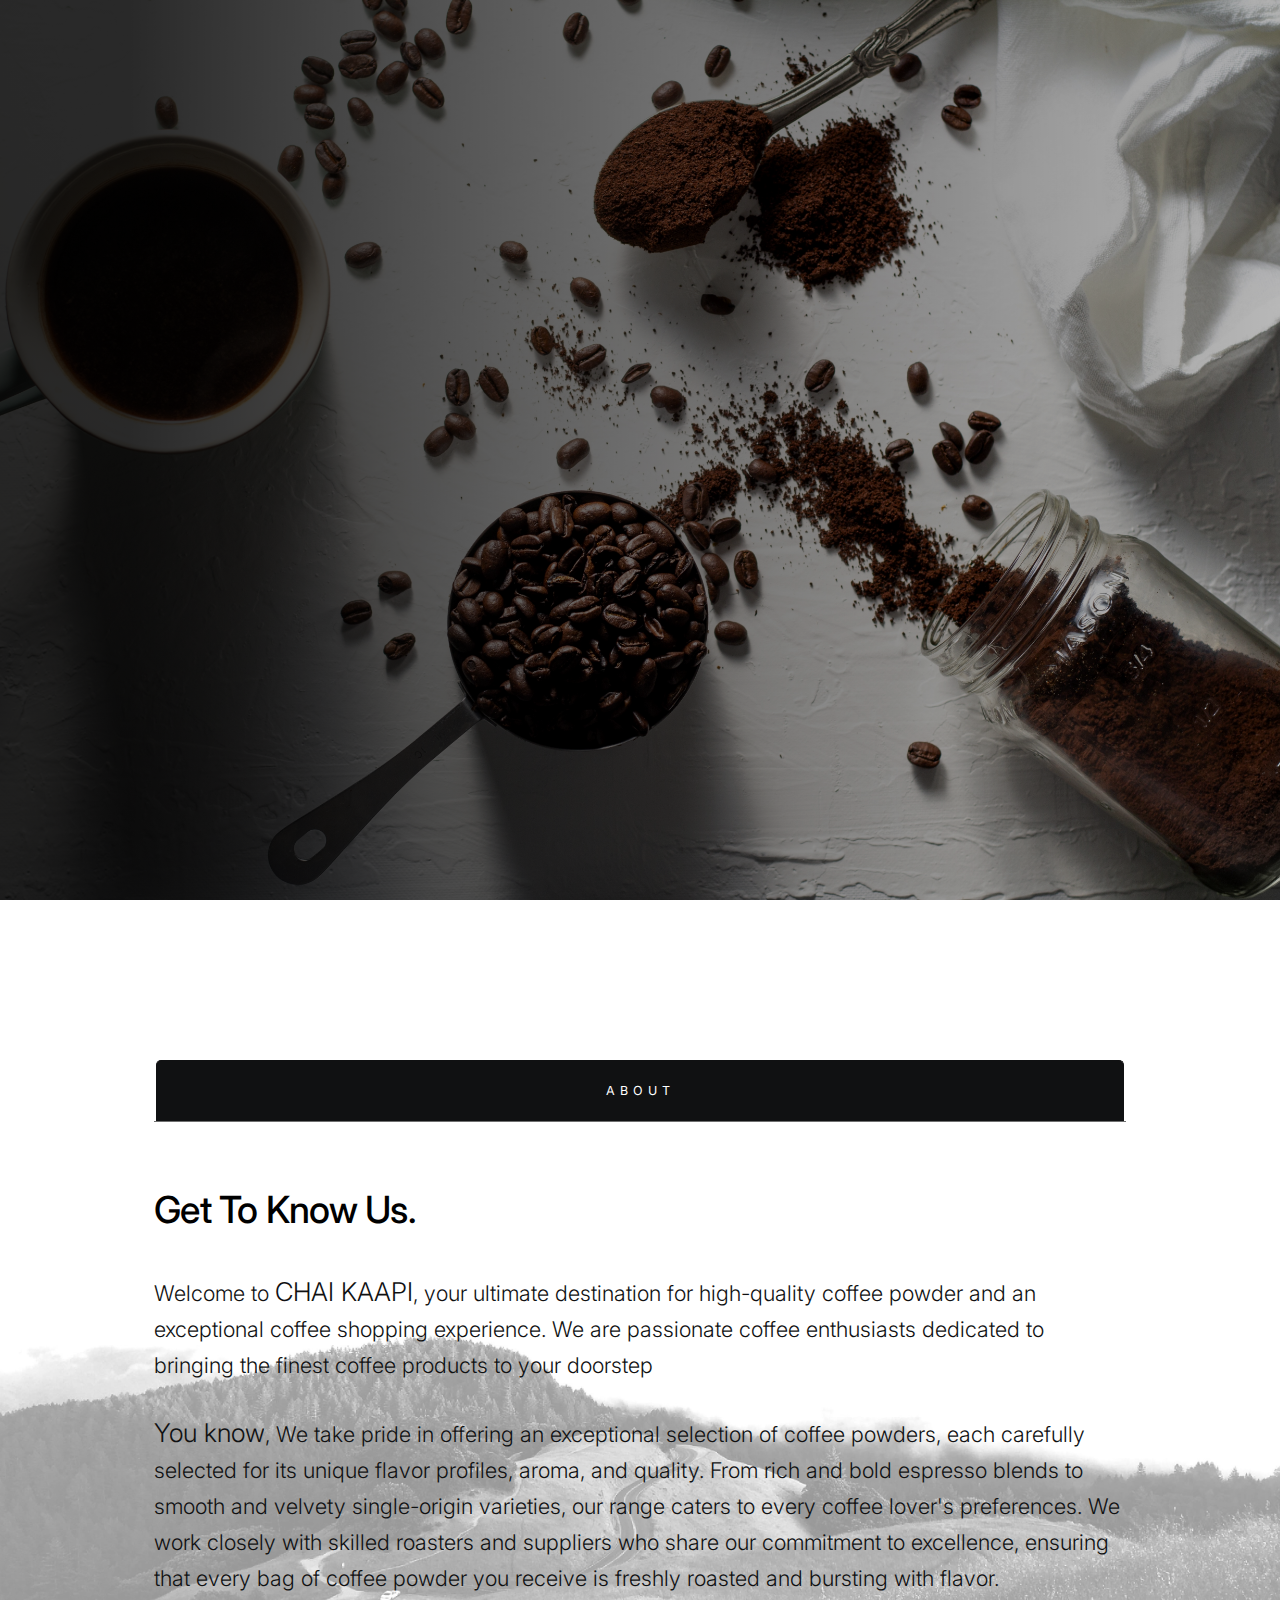
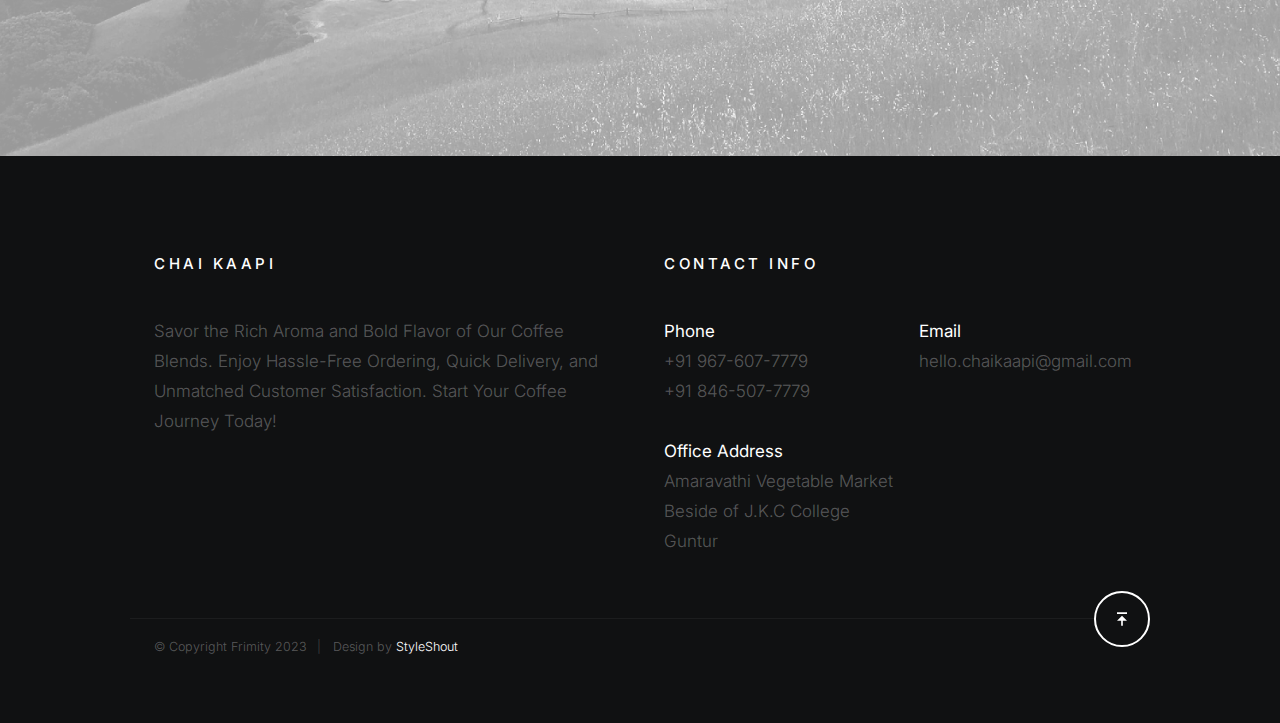
<file: index.html>
<!DOCTYPE html>
<html lang="en" class="no-js">
  <head>
    <!--- basic page needs
    ================================================== -->
    <meta charset="utf-8" />
    <meta name="viewport" content="width=device-width, initial-scale=1" />
    <title>CHAI KAAPI</title>

    <script>
      document.documentElement.classList.remove("no-js");
      document.documentElement.classList.add("js");
    </script>

    <!-- CSS
    ================================================== -->
    <link rel="stylesheet" href="css/vendor.css" />
    <link rel="stylesheet" href="css/styles.css" />

    <!-- favicons
    ================================================== -->
    <link rel="apple-touch-icon" sizes="180x180" href="favicon-180x180.png" />
    <link rel="icon" type="image/png" sizes="32x32" href="favicon-32x32.png" />
    <link rel="icon" type="image/png" sizes="16x16" href="favicon-16x16.png" />
    <link rel="manifest" href="site.webmanifest" />
  </head>

  <body id="top">
    <!-- preloader
    ================================================== -->
    <div id="preloader">
      <div id="loader"></div>
    </div>

    <!-- page wrap
    ================================================== -->
    <div class="s-pagewrap">
      <!-- # header
        ================================================== -->
      <header class="s-header">
        <div class="row s-header__content">
          <div class="s-header__logo">
            <a class="logo" href="index-static.html">
              <img src="images/logo.png" alt="Homepage" />
            </a>
          </div>

          <!-- <ul class="s-header__social">
                    <li>
                        <a href="">
                            <svg xmlns="http://www.w3.org/2000/svg" width="24" height="24" viewBox="0 0 24 24" style="fill:rgba(0, 0, 0, 1);transform:;-ms-filter:"><path d="M20,3H4C3.447,3,3,3.448,3,4v16c0,0.552,0.447,1,1,1h8.615v-6.96h-2.338v-2.725h2.338v-2c0-2.325,1.42-3.592,3.5-3.592 c0.699-0.002,1.399,0.034,2.095,0.107v2.42h-1.435c-1.128,0-1.348,0.538-1.348,1.325v1.735h2.697l-0.35,2.725h-2.348V21H20 c0.553,0,1-0.448,1-1V4C21,3.448,20.553,3,20,3z"></path></svg>
                            <span class="screen-reader-text">Facebook</span>
                        </a>
                    </li>
                    <li>
                        <a href="">
                            <svg xmlns="http://www.w3.org/2000/svg" width="24" height="24" viewBox="0 0 24 24" style="fill:rgba(0, 0, 0, 1);transform:;-ms-filter:"><path d="M19.633,7.997c0.013,0.175,0.013,0.349,0.013,0.523c0,5.325-4.053,11.461-11.46,11.461c-2.282,0-4.402-0.661-6.186-1.809 c0.324,0.037,0.636,0.05,0.973,0.05c1.883,0,3.616-0.636,5.001-1.721c-1.771-0.037-3.255-1.197-3.767-2.793 c0.249,0.037,0.499,0.062,0.761,0.062c0.361,0,0.724-0.05,1.061-0.137c-1.847-0.374-3.23-1.995-3.23-3.953v-0.05 c0.537,0.299,1.16,0.486,1.82,0.511C3.534,9.419,2.823,8.184,2.823,6.787c0-0.748,0.199-1.434,0.548-2.032 c1.983,2.443,4.964,4.04,8.306,4.215c-0.062-0.3-0.1-0.611-0.1-0.923c0-2.22,1.796-4.028,4.028-4.028 c1.16,0,2.207,0.486,2.943,1.272c0.91-0.175,1.782-0.512,2.556-0.973c-0.299,0.935-0.936,1.721-1.771,2.22 c0.811-0.088,1.597-0.312,2.319-0.624C21.104,6.712,20.419,7.423,19.633,7.997z"></path></svg>
                            <span class="screen-reader-text">Twitter</span>
                        </a>
                    </li>
                    <li>
                        <a href="">
                            <svg xmlns="http://www.w3.org/2000/svg" width="24" height="24" viewBox="0 0 24 24" style="fill:rgba(0, 0, 0, 1);transform:;-ms-filter:"><path d="M-111.052-244.992c-5.518,0-9.99,4.473-9.99,9.99c0,4.232,2.633,7.85,6.35,9.306 c-0.088-0.79-0.166-2.006,0.034-2.868c0.182-0.78,1.172-4.966,1.172-4.966s-0.299-0.599-0.299-1.484 c0-1.388,0.805-2.425,1.808-2.425c0.853,0,1.264,0.64,1.264,1.407c0,0.858-0.546,2.139-0.827,3.327 c-0.235,0.994,0.499,1.805,1.479,1.805c1.775,0,3.141-1.872,3.141-4.575c0-2.392-1.719-4.064-4.173-4.064 c-2.843,0-4.512,2.132-4.512,4.335c0,0.858,0.331,1.779,0.744,2.28c0.081,0.099,0.093,0.185,0.069,0.286 c-0.076,0.315-0.245,0.994-0.277,1.133c-0.044,0.183-0.145,0.222-0.335,0.134c-1.247-0.581-2.027-2.405-2.027-3.871 c0-3.151,2.289-6.045,6.601-6.045c3.466,0,6.159,2.469,6.159,5.77c0,3.444-2.171,6.213-5.184,6.213 c-1.013,0-1.964-0.525-2.29-1.146c0,0-0.501,1.907-0.623,2.374c-0.225,0.868-0.834,1.956-1.241,2.62 c0.935,0.289,1.928,0.445,2.958,0.445c5.517,0,9.99-4.473,9.99-9.99S-105.535-244.992-111.052-244.992" transform="translate(123.042 246.992)"></path></svg>
                            <span class="screen-reader-text">Pinterest</span>
                        </a>
                    </li>
                    <li>
                        <a href="">
                            <svg xmlns="http://www.w3.org/2000/svg" width="24" height="24" viewBox="0 0 24 24" style="fill:rgba(0, 0, 0, 1);transform:;-ms-filter:"><path d="M11.999,7.377c-2.554,0-4.623,2.07-4.623,4.623c0,2.554,2.069,4.624,4.623,4.624c2.552,0,4.623-2.07,4.623-4.624 C16.622,9.447,14.551,7.377,11.999,7.377L11.999,7.377z M11.999,15.004c-1.659,0-3.004-1.345-3.004-3.003 c0-1.659,1.345-3.003,3.004-3.003s3.002,1.344,3.002,3.003C15.001,13.659,13.658,15.004,11.999,15.004L11.999,15.004z"></path><circle cx="16.806" cy="7.207" r="1.078"></circle><path d="M20.533,6.111c-0.469-1.209-1.424-2.165-2.633-2.632c-0.699-0.263-1.438-0.404-2.186-0.42 c-0.963-0.042-1.268-0.054-3.71-0.054s-2.755,0-3.71,0.054C7.548,3.074,6.809,3.215,6.11,3.479C4.9,3.946,3.945,4.902,3.477,6.111 c-0.263,0.7-0.404,1.438-0.419,2.186c-0.043,0.962-0.056,1.267-0.056,3.71c0,2.442,0,2.753,0.056,3.71 c0.015,0.748,0.156,1.486,0.419,2.187c0.469,1.208,1.424,2.164,2.634,2.632c0.696,0.272,1.435,0.426,2.185,0.45 c0.963,0.042,1.268,0.055,3.71,0.055s2.755,0,3.71-0.055c0.747-0.015,1.486-0.157,2.186-0.419c1.209-0.469,2.164-1.424,2.633-2.633 c0.263-0.7,0.404-1.438,0.419-2.186c0.043-0.962,0.056-1.267,0.056-3.71s0-2.753-0.056-3.71C20.941,7.57,20.801,6.819,20.533,6.111z M19.315,15.643c-0.007,0.576-0.111,1.147-0.311,1.688c-0.305,0.787-0.926,1.409-1.712,1.711c-0.535,0.199-1.099,0.303-1.67,0.311 c-0.95,0.044-1.218,0.055-3.654,0.055c-2.438,0-2.687,0-3.655-0.055c-0.569-0.007-1.135-0.112-1.669-0.311 c-0.789-0.301-1.414-0.923-1.719-1.711c-0.196-0.534-0.302-1.099-0.311-1.669c-0.043-0.95-0.053-1.218-0.053-3.654 c0-2.437,0-2.686,0.053-3.655c0.007-0.576,0.111-1.146,0.311-1.687c0.305-0.789,0.93-1.41,1.719-1.712 c0.534-0.198,1.1-0.303,1.669-0.311c0.951-0.043,1.218-0.055,3.655-0.055c2.437,0,2.687,0,3.654,0.055 c0.571,0.007,1.135,0.112,1.67,0.311c0.786,0.303,1.407,0.925,1.712,1.712c0.196,0.534,0.302,1.099,0.311,1.669 c0.043,0.951,0.054,1.218,0.054,3.655c0,2.436,0,2.698-0.043,3.654H19.315z"></path></svg>
                            <span class="screen-reader-text">Instagram</span>
                        </a>
                    </li>
                    <li>
                        <a href="">
                            <svg xmlns="http://www.w3.org/2000/svg" width="24" height="24" viewBox="0 0 24 24" style="fill:rgba(0, 0, 0, 1);transform:;-ms-filter:"><path d="M20.66,6.98c-0.894-1.533-2.107-2.747-3.641-3.64C15.486,2.447,13.813,2,12,2S8.514,2.447,6.98,3.34 C5.447,4.233,4.233,5.447,3.34,6.98S2,10.187,2,12s0.446,3.487,1.34,5.02c0.894,1.534,2.107,2.747,3.641,3.64 C8.514,21.553,10.187,22,12,22s3.486-0.447,5.02-1.34c1.533-0.893,2.747-2.106,3.641-3.64C21.554,15.487,22,13.813,22,12 S21.554,8.513,20.66,6.98z M12,3.66c2,0,3.772,0.64,5.32,1.919c-0.92,1.174-2.286,2.14-4.1,2.9c-1.002-1.813-2.088-3.327-3.261-4.54 C10.641,3.753,11.319,3.66,12,3.66z M5.51,6.8c0.754-0.947,1.656-1.686,2.711-2.22c1.212,1.201,2.325,2.7,3.34,4.5 c-2,0.6-4.114,0.9-6.341,0.9c-0.573,0-1.006-0.013-1.3-0.04C4.227,8.793,4.757,7.747,5.51,6.8z M3.66,12 c0-0.054,0.003-0.12,0.01-0.2c0.007-0.08,0.01-0.146,0.01-0.2c0.254,0.014,0.641,0.02,1.161,0.02c2.666,0,5.146-0.367,7.439-1.1 c0.187,0.373,0.381,0.793,0.58,1.26c-1.32,0.293-2.674,1.006-4.061,2.14S6.4,16.247,5.76,17.5C4.36,15.913,3.66,14.08,3.66,12z M12,20.34c-1.894,0-3.594-0.587-5.101-1.759C7.5,17.394,8.423,16.259,9.67,15.18c1.246-1.08,2.483-1.753,3.71-2.02 c0.772,2.133,1.293,4.339,1.56,6.62C13.966,20.153,12.986,20.34,12,20.34z M19.08,16.38c-0.666,1.066-1.526,1.94-2.58,2.621 c-0.24-2.08-0.7-4.107-1.379-6.081c0.932-0.066,1.765-0.1,2.5-0.1c0.799,0,1.686,0.034,2.659,0.1 C20.146,14.16,19.746,15.313,19.08,16.38z M17.84,11.38c-1.16,0-2.233,0.047-3.22,0.14c-0.254-0.653-0.48-1.193-0.68-1.62 c2.066-0.906,3.532-2.006,4.399-3.3c1.2,1.414,1.854,3.027,1.96,4.84C19.487,11.4,18.667,11.38,17.84,11.38z"></path></svg>
                            <span class="screen-reader-text">Dribbble</span>
                        </a>
                    </li>
                </ul> -->
        </div>
        <!-- end s-header__content -->
      </header>
      <!-- end s-header -->

      <!-- # intro 
        ================================================== -->
      <section id="intro" class="s-intro">
        <div class="s-intro__bg"></div>

        <div class="row s-intro__content">
          <div class="column lg-12">
            <div class="counter">
              <div class="counter__time">
                <span class="ss-days">365</span>
                <span>days</span>
              </div>
              <div class="counter__time">
                <span class="ss-hours">01</span>
                <span>hours</span>
              </div>
              <div class="counter__time minutes">
                <span class="ss-minutes">01</span>
                <span>mins</span>
              </div>
              <div class="counter__time">
                <span class="ss-seconds">55</span>
                <span>secs</span>
              </div>
            </div>
            <!-- end counter -->

            <div class="s-intro__content-bottom">
              <h1 class="s-intro__content-title">
                Our site is launching soon.
              </h1>
              <p>
                Start your day with a delightful cup of coffee, <br />
                with our perfectly handcrafted coffee works, <br />
                delivered right to your doorstep.
                <br />
                Experience the difference at
                <span style="font-size: larger">CHAI KAAPI</span> today!
              </p>
            </div>
          </div>

          <div class="s-intro__scroll">
            <p class="scroll-text">Scroll For More</p>
            <a href="#info" class="smoothscroll">
              <div class="mouse"></div>
            </a>
            <div class="end-top"></div>
          </div>
          <!-- end s-intro__scroll -->
        </div>
        <!-- intro__content -->
      </section>
      <!-- end s-intro -->

      <!-- # info
        ================================================== -->
      <section id="info" class="s-info">
        <div class="s-info__bg"></div>

        <div class="row">
          <div class="column lg-12">
            <nav class="tab-nav">
              <ul class="tab-nav__list">
                <li class="active" data-id="tab-about">
                  <a href="#tab-about"> About </a>
                </li>
                <!-- <li>
                                <a href="#tab-contact">
                                    Subscribe
                                </a>
                            </li> -->
              </ul>
            </nav>
            <!-- end tab-nav -->

            <div class="tab-content">
              <!-- 01 - tab about -->
              <div id="tab-about" class="tab-content__item">
                <div class="row tab-content__item-header">
                  <div class="column">
                    <h2>Get To Know Us.</h2>
                  </div>
                </div>

                <div class="row">
                  <div class="column">
                    <p class="lead">
                      Welcome to
                      <span style="font-size: larger">CHAI KAAPI</span>, your
                      ultimate destination for high-quality coffee powder and an
                      exceptional coffee shopping experience. We are passionate
                      coffee enthusiasts dedicated to bringing the finest coffee
                      products to your doorstep
                    </p>

                    <p class="lead">
                      <span style="font-size: larger">You know</span>, We take
                      pride in offering an exceptional selection of coffee
                      powders, each carefully selected for its unique flavor
                      profiles, aroma, and quality. From rich and bold espresso
                      blends to smooth and velvety single-origin varieties, our
                      range caters to every coffee lover's preferences. We work
                      closely with skilled roasters and suppliers who share our
                      commitment to excellence, ensuring that every bag of
                      coffee powder you receive is freshly roasted and bursting
                      with flavor.
                    </p>
                  </div>
                </div>
              </div>
              <!-- end 01 - tab about -->

              <!-- 02 - tab contact -->
              <!-- <div id="tab-contact" class="tab-content__item">
        
                            <div class="row tab-content__item-header">
                                <div class="column">
                                    <h2>Subscribe To Our Newsletter.</h2>
                                </div>
                            </div>
        
                            <div class="row">
                                <div class="column">
                                    
                                    <p class="lead">
                                    </p>
                                    Subscribe to Our News Shelter for Coffee Powder Shopping!
                                    <p>
                                        By subscribing to our News Shelter, you'll gain access to a world of valuable information delivered straight to your inbox. 
                                        Whether you're a news enthusiast, a curious reader, or a professional seeking industry insights, our News Shelter has something for everyone.
                                    </p>

                                    <form id="mc-form" class="mc-form">
                                        <input type="email" name="EMAIL" id="mce-EMAIL" class="u-fullwidth text-center" placeholder="Email Address" title="The domain portion of the email address is invalid (the portion after the @)." pattern="^([^\x00-\x20\x22\x28\x29\x2c\x2e\x3a-\x3c\x3e\x40\x5b-\x5d\x7f-\xff]+|\x22([^\x0d\x22\x5c\x80-\xff]|\x5c[\x00-\x7f])*\x22)(\x2e([^\x00-\x20\x22\x28\x29\x2c\x2e\x3a-\x3c\x3e\x40\x5b-\x5d\x7f-\xff]+|\x22([^\x0d\x22\x5c\x80-\xff]|\x5c[\x00-\x7f])*\x22))*\x40([^\x00-\x20\x22\x28\x29\x2c\x2e\x3a-\x3c\x3e\x40\x5b-\x5d\x7f-\xff]+|\x5b([^\x0d\x5b-\x5d\x80-\xff]|\x5c[\x00-\x7f])*\x5d)(\x2e([^\x00-\x20\x22\x28\x29\x2c\x2e\x3a-\x3c\x3e\x40\x5b-\x5d\x7f-\xff]+|\x5b([^\x0d\x5b-\x5d\x80-\xff]|\x5c[\x00-\x7f])*\x5d))*(\.\w{2,})+$" required>
                                        <input type="submit" name="subscribe" value="Subscribe" class="btn--small btn--primary u-fullwidth">
                                        <div class="mc-status"></div>
                                    </form>
        
                                </div>
                            </div>
                            
                        </div>  -->
              <!-- end 03 - tab contact -->
            </div>
            <!-- end tab content -->
          </div>
          <!-- end column -->
        </div>
        <!-- end row -->
      </section>
      <!-- end s-info -->

      <!-- # footer
        ================================================== -->
      <footer class="s-footer">
        <div class="row s-footer__top">
          <div class="column lg-6 stack-on-700 s-footer__block s-footer__info">
            <h4 class="h6">CHAI KAAPI</h4>

            <!-- <p class="desc">
                        Welcome to <span style="font-size: large;">CHAI KAAPI</span>, your ultimate destination for high-quality coffee powder and an exceptional coffee shopping experience. 
                        We are passionate coffee enthusiasts dedicated to bringing the finest coffee products to your doorstep.
                    </p> -->

            <p class="desc">
              Savor the Rich Aroma and Bold Flavor of Our Coffee Blends. Enjoy
              Hassle-Free Ordering, Quick Delivery, and Unmatched Customer
              Satisfaction. Start Your Coffee Journey Today!
            </p>

            <!--<ul class="s-footer__social">
                        <li>
                            <a href="">
                                <svg xmlns="http://www.w3.org/2000/svg" width="24" height="24" viewBox="0 0 24 24" style="fill:rgba(0, 0, 0, 1);transform:;-ms-filter:"><path d="M20,3H4C3.447,3,3,3.448,3,4v16c0,0.552,0.447,1,1,1h8.615v-6.96h-2.338v-2.725h2.338v-2c0-2.325,1.42-3.592,3.5-3.592 c0.699-0.002,1.399,0.034,2.095,0.107v2.42h-1.435c-1.128,0-1.348,0.538-1.348,1.325v1.735h2.697l-0.35,2.725h-2.348V21H20 c0.553,0,1-0.448,1-1V4C21,3.448,20.553,3,20,3z"></path></svg>
                                <span class="screen-reader-text">Facebook</span>
                            </a>
                        </li>
                        <li>
                            <a href="">
                                <svg xmlns="http://www.w3.org/2000/svg" width="24" height="24" viewBox="0 0 24 24" style="fill:rgba(0, 0, 0, 1);transform:;-ms-filter:"><path d="M19.633,7.997c0.013,0.175,0.013,0.349,0.013,0.523c0,5.325-4.053,11.461-11.46,11.461c-2.282,0-4.402-0.661-6.186-1.809 c0.324,0.037,0.636,0.05,0.973,0.05c1.883,0,3.616-0.636,5.001-1.721c-1.771-0.037-3.255-1.197-3.767-2.793 c0.249,0.037,0.499,0.062,0.761,0.062c0.361,0,0.724-0.05,1.061-0.137c-1.847-0.374-3.23-1.995-3.23-3.953v-0.05 c0.537,0.299,1.16,0.486,1.82,0.511C3.534,9.419,2.823,8.184,2.823,6.787c0-0.748,0.199-1.434,0.548-2.032 c1.983,2.443,4.964,4.04,8.306,4.215c-0.062-0.3-0.1-0.611-0.1-0.923c0-2.22,1.796-4.028,4.028-4.028 c1.16,0,2.207,0.486,2.943,1.272c0.91-0.175,1.782-0.512,2.556-0.973c-0.299,0.935-0.936,1.721-1.771,2.22 c0.811-0.088,1.597-0.312,2.319-0.624C21.104,6.712,20.419,7.423,19.633,7.997z"></path></svg>
                                <span class="screen-reader-text">Twitter</span>
                            </a>
                        </li>
                        <li>
                            <a href="">
                                <svg xmlns="http://www.w3.org/2000/svg" width="24" height="24" viewBox="0 0 24 24" style="fill:rgba(0, 0, 0, 1);transform:;-ms-filter:"><path d="M11.999,7.377c-2.554,0-4.623,2.07-4.623,4.623c0,2.554,2.069,4.624,4.623,4.624c2.552,0,4.623-2.07,4.623-4.624 C16.622,9.447,14.551,7.377,11.999,7.377L11.999,7.377z M11.999,15.004c-1.659,0-3.004-1.345-3.004-3.003 c0-1.659,1.345-3.003,3.004-3.003s3.002,1.344,3.002,3.003C15.001,13.659,13.658,15.004,11.999,15.004L11.999,15.004z"></path><circle cx="16.806" cy="7.207" r="1.078"></circle><path d="M20.533,6.111c-0.469-1.209-1.424-2.165-2.633-2.632c-0.699-0.263-1.438-0.404-2.186-0.42 c-0.963-0.042-1.268-0.054-3.71-0.054s-2.755,0-3.71,0.054C7.548,3.074,6.809,3.215,6.11,3.479C4.9,3.946,3.945,4.902,3.477,6.111 c-0.263,0.7-0.404,1.438-0.419,2.186c-0.043,0.962-0.056,1.267-0.056,3.71c0,2.442,0,2.753,0.056,3.71 c0.015,0.748,0.156,1.486,0.419,2.187c0.469,1.208,1.424,2.164,2.634,2.632c0.696,0.272,1.435,0.426,2.185,0.45 c0.963,0.042,1.268,0.055,3.71,0.055s2.755,0,3.71-0.055c0.747-0.015,1.486-0.157,2.186-0.419c1.209-0.469,2.164-1.424,2.633-2.633 c0.263-0.7,0.404-1.438,0.419-2.186c0.043-0.962,0.056-1.267,0.056-3.71s0-2.753-0.056-3.71C20.941,7.57,20.801,6.819,20.533,6.111z M19.315,15.643c-0.007,0.576-0.111,1.147-0.311,1.688c-0.305,0.787-0.926,1.409-1.712,1.711c-0.535,0.199-1.099,0.303-1.67,0.311 c-0.95,0.044-1.218,0.055-3.654,0.055c-2.438,0-2.687,0-3.655-0.055c-0.569-0.007-1.135-0.112-1.669-0.311 c-0.789-0.301-1.414-0.923-1.719-1.711c-0.196-0.534-0.302-1.099-0.311-1.669c-0.043-0.95-0.053-1.218-0.053-3.654 c0-2.437,0-2.686,0.053-3.655c0.007-0.576,0.111-1.146,0.311-1.687c0.305-0.789,0.93-1.41,1.719-1.712 c0.534-0.198,1.1-0.303,1.669-0.311c0.951-0.043,1.218-0.055,3.655-0.055c2.437,0,2.687,0,3.654,0.055 c0.571,0.007,1.135,0.112,1.67,0.311c0.786,0.303,1.407,0.925,1.712,1.712c0.196,0.534,0.302,1.099,0.311,1.669 c0.043,0.951,0.054,1.218,0.054,3.655c0,2.436,0,2.698-0.043,3.654H19.315z"></path></svg>
                                <span class="screen-reader-text">Instagram</span>
                            </a>
                        </li>
                    </ul>-->
          </div>
          <!-- end s-footer__info -->

          <div
            class="column lg-6 stack-on-700 s-footer__block s-footer__contact"
          >
            <h4 class="h6">Contact Info</h4>

            <div class="row">
              <div class="column lg-6 stack-on-1000">
                <p>
                  <strong>Phone</strong> <br />
                  <a href="tel:967-067-7779">+91 967-607-7779</a> <br />
                  <a href="tel:846-507-7779">+91 846-507-7779</a>
                </p>
              </div>
              <div class="column lg-6 stack-on-1000">
                <p>
                  <strong>Email</strong> <br />
                  <a href="mailto:hello.chaikaapi@gmail.com"
                    >hello.chaikaapi@gmail.com</a
                  >
                </p>
              </div>
            </div>

            <p>
              <strong>Office Address</strong> <br />
              <a href="https://maps.app.goo.gl/whPQMJjZmXBmFjFPA">
                Amaravathi Vegetable Market <br />
                Beside of J.K.C College <br />
                Guntur<br />
              </a>
            </p>
          </div>
          <!-- end s-footer__contact -->
        </div>
        <!-- end s-footer__top -->

        <div class="row s-footer__bottom">
          <div class="column lg-12">
            <div class="ss-copyright">
              <span>© Copyright Frimity 2023</span>
              <span
                >Design by
                <a href="https://www.styleshout.com/">StyleShout</a></span
              >
            </div>
          </div>

          <div class="ss-go-top">
            <a class="smoothscroll" title="Back to Top" href="#top">
              <svg
                xmlns="http://www.w3.org/2000/svg"
                width="24"
                height="24"
                viewBox="0 0 24 24"
                style="fill: rgba(0, 0, 0, 1); transform: ; -ms-filter: "
              >
                <path
                  d="M6 4H18V6H6zM11 14L11 20 13 20 13 14 18 14 12 8 6 14z"
                ></path>
              </svg>
            </a>
          </div>
        </div>
        <!--end s-footer__bottom -->
      </footer>
      <!--end s-footer -->
    </div>
    <!-- end pagewrap -->

    <!-- Java Script
    ================================================== -->
    <script src="js/plugins.js"></script>
    <script src="js/main.js"></script>
  </body>
</html>
</file>
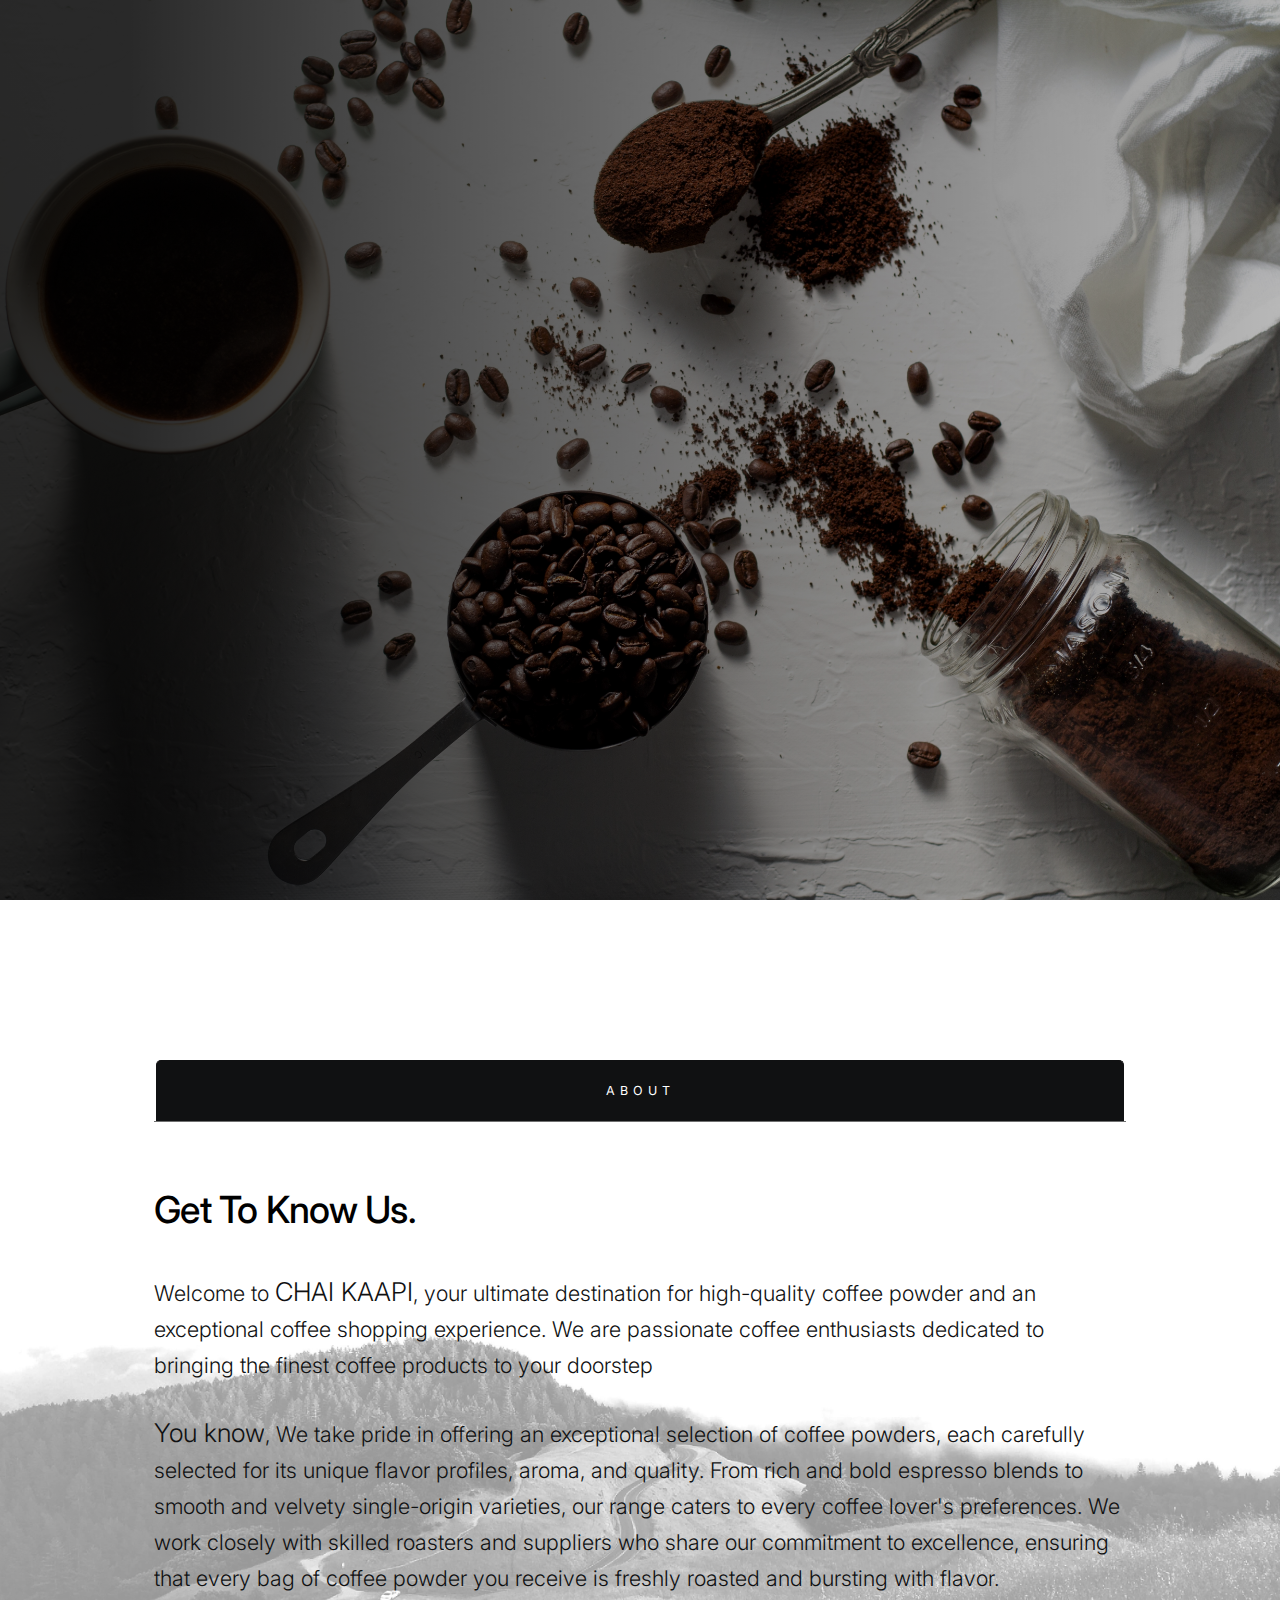
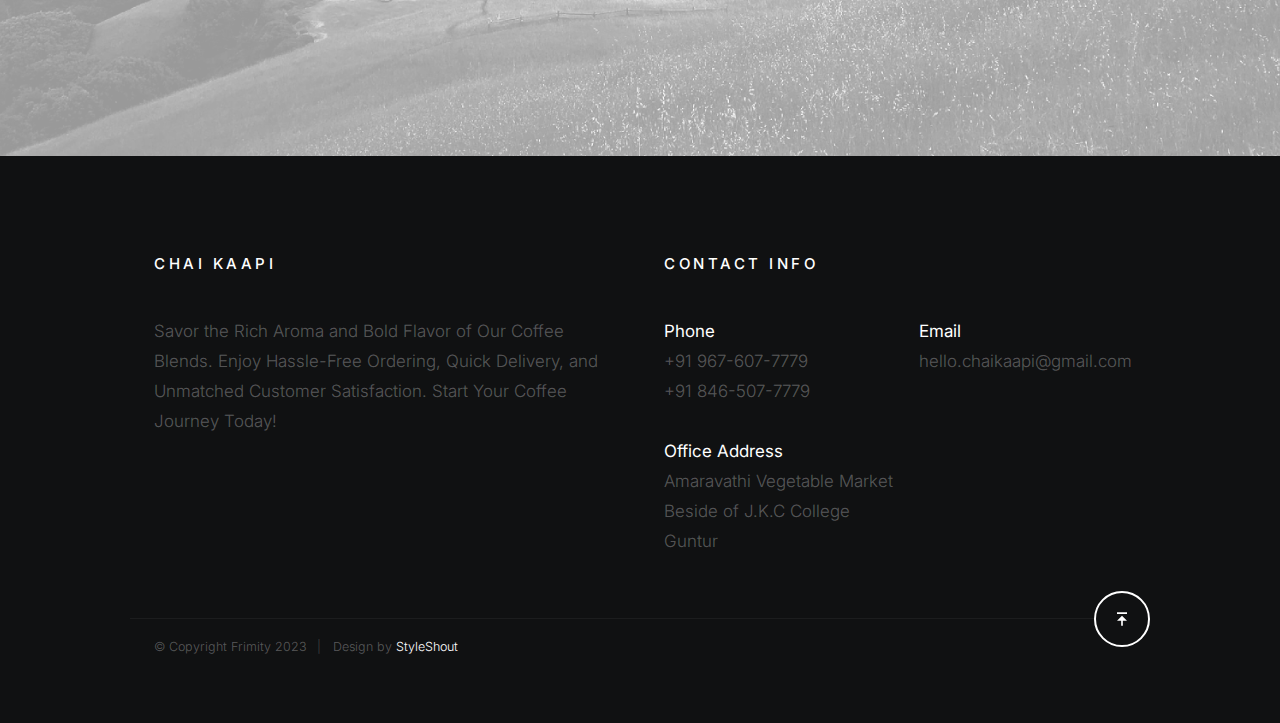
<file: index-static.html>
<!DOCTYPE html>
<html lang="en" class="no-js">
  <head>
    <!--- basic page needs
    ================================================== -->
    <meta charset="utf-8" />
    <meta name="viewport" content="width=device-width, initial-scale=1" />
    <title>CHAI KAAPI</title>

    <script>
      document.documentElement.classList.remove("no-js");
      document.documentElement.classList.add("js");
    </script>

    <!-- CSS
    ================================================== -->
    <link rel="stylesheet" href="css/vendor.css" />
    <link rel="stylesheet" href="css/styles.css" />

    <!-- favicons
    ================================================== -->
    <link rel="apple-touch-icon" sizes="180x180" href="favicon-180x180.png" />
    <link rel="icon" type="image/png" sizes="32x32" href="favicon-32x32.png" />
    <link rel="icon" type="image/png" sizes="16x16" href="favicon-16x16.png" />
    <link rel="manifest" href="site.webmanifest" />
  </head>

  <body id="top">
    <!-- preloader
    ================================================== -->
    <div id="preloader">
      <div id="loader"></div>
    </div>

    <!-- page wrap
    ================================================== -->
    <div class="s-pagewrap">
      <!-- # header
        ================================================== -->
      <header class="s-header">
        <div class="row s-header__content">
          <div class="s-header__logo">
            <a class="logo" href="index-static.html">
              <img src="images/logo.png" alt="Homepage" />
            </a>
          </div>

          <!-- <ul class="s-header__social">
                    <li>
                        <a href="">
                            <svg xmlns="http://www.w3.org/2000/svg" width="24" height="24" viewBox="0 0 24 24" style="fill:rgba(0, 0, 0, 1);transform:;-ms-filter:"><path d="M20,3H4C3.447,3,3,3.448,3,4v16c0,0.552,0.447,1,1,1h8.615v-6.96h-2.338v-2.725h2.338v-2c0-2.325,1.42-3.592,3.5-3.592 c0.699-0.002,1.399,0.034,2.095,0.107v2.42h-1.435c-1.128,0-1.348,0.538-1.348,1.325v1.735h2.697l-0.35,2.725h-2.348V21H20 c0.553,0,1-0.448,1-1V4C21,3.448,20.553,3,20,3z"></path></svg>
                            <span class="screen-reader-text">Facebook</span>
                        </a>
                    </li>
                    <li>
                        <a href="">
                            <svg xmlns="http://www.w3.org/2000/svg" width="24" height="24" viewBox="0 0 24 24" style="fill:rgba(0, 0, 0, 1);transform:;-ms-filter:"><path d="M19.633,7.997c0.013,0.175,0.013,0.349,0.013,0.523c0,5.325-4.053,11.461-11.46,11.461c-2.282,0-4.402-0.661-6.186-1.809 c0.324,0.037,0.636,0.05,0.973,0.05c1.883,0,3.616-0.636,5.001-1.721c-1.771-0.037-3.255-1.197-3.767-2.793 c0.249,0.037,0.499,0.062,0.761,0.062c0.361,0,0.724-0.05,1.061-0.137c-1.847-0.374-3.23-1.995-3.23-3.953v-0.05 c0.537,0.299,1.16,0.486,1.82,0.511C3.534,9.419,2.823,8.184,2.823,6.787c0-0.748,0.199-1.434,0.548-2.032 c1.983,2.443,4.964,4.04,8.306,4.215c-0.062-0.3-0.1-0.611-0.1-0.923c0-2.22,1.796-4.028,4.028-4.028 c1.16,0,2.207,0.486,2.943,1.272c0.91-0.175,1.782-0.512,2.556-0.973c-0.299,0.935-0.936,1.721-1.771,2.22 c0.811-0.088,1.597-0.312,2.319-0.624C21.104,6.712,20.419,7.423,19.633,7.997z"></path></svg>
                            <span class="screen-reader-text">Twitter</span>
                        </a>
                    </li>
                    <li>
                        <a href="">
                            <svg xmlns="http://www.w3.org/2000/svg" width="24" height="24" viewBox="0 0 24 24" style="fill:rgba(0, 0, 0, 1);transform:;-ms-filter:"><path d="M-111.052-244.992c-5.518,0-9.99,4.473-9.99,9.99c0,4.232,2.633,7.85,6.35,9.306 c-0.088-0.79-0.166-2.006,0.034-2.868c0.182-0.78,1.172-4.966,1.172-4.966s-0.299-0.599-0.299-1.484 c0-1.388,0.805-2.425,1.808-2.425c0.853,0,1.264,0.64,1.264,1.407c0,0.858-0.546,2.139-0.827,3.327 c-0.235,0.994,0.499,1.805,1.479,1.805c1.775,0,3.141-1.872,3.141-4.575c0-2.392-1.719-4.064-4.173-4.064 c-2.843,0-4.512,2.132-4.512,4.335c0,0.858,0.331,1.779,0.744,2.28c0.081,0.099,0.093,0.185,0.069,0.286 c-0.076,0.315-0.245,0.994-0.277,1.133c-0.044,0.183-0.145,0.222-0.335,0.134c-1.247-0.581-2.027-2.405-2.027-3.871 c0-3.151,2.289-6.045,6.601-6.045c3.466,0,6.159,2.469,6.159,5.77c0,3.444-2.171,6.213-5.184,6.213 c-1.013,0-1.964-0.525-2.29-1.146c0,0-0.501,1.907-0.623,2.374c-0.225,0.868-0.834,1.956-1.241,2.62 c0.935,0.289,1.928,0.445,2.958,0.445c5.517,0,9.99-4.473,9.99-9.99S-105.535-244.992-111.052-244.992" transform="translate(123.042 246.992)"></path></svg>
                            <span class="screen-reader-text">Pinterest</span>
                        </a>
                    </li>
                    <li>
                        <a href="">
                            <svg xmlns="http://www.w3.org/2000/svg" width="24" height="24" viewBox="0 0 24 24" style="fill:rgba(0, 0, 0, 1);transform:;-ms-filter:"><path d="M11.999,7.377c-2.554,0-4.623,2.07-4.623,4.623c0,2.554,2.069,4.624,4.623,4.624c2.552,0,4.623-2.07,4.623-4.624 C16.622,9.447,14.551,7.377,11.999,7.377L11.999,7.377z M11.999,15.004c-1.659,0-3.004-1.345-3.004-3.003 c0-1.659,1.345-3.003,3.004-3.003s3.002,1.344,3.002,3.003C15.001,13.659,13.658,15.004,11.999,15.004L11.999,15.004z"></path><circle cx="16.806" cy="7.207" r="1.078"></circle><path d="M20.533,6.111c-0.469-1.209-1.424-2.165-2.633-2.632c-0.699-0.263-1.438-0.404-2.186-0.42 c-0.963-0.042-1.268-0.054-3.71-0.054s-2.755,0-3.71,0.054C7.548,3.074,6.809,3.215,6.11,3.479C4.9,3.946,3.945,4.902,3.477,6.111 c-0.263,0.7-0.404,1.438-0.419,2.186c-0.043,0.962-0.056,1.267-0.056,3.71c0,2.442,0,2.753,0.056,3.71 c0.015,0.748,0.156,1.486,0.419,2.187c0.469,1.208,1.424,2.164,2.634,2.632c0.696,0.272,1.435,0.426,2.185,0.45 c0.963,0.042,1.268,0.055,3.71,0.055s2.755,0,3.71-0.055c0.747-0.015,1.486-0.157,2.186-0.419c1.209-0.469,2.164-1.424,2.633-2.633 c0.263-0.7,0.404-1.438,0.419-2.186c0.043-0.962,0.056-1.267,0.056-3.71s0-2.753-0.056-3.71C20.941,7.57,20.801,6.819,20.533,6.111z M19.315,15.643c-0.007,0.576-0.111,1.147-0.311,1.688c-0.305,0.787-0.926,1.409-1.712,1.711c-0.535,0.199-1.099,0.303-1.67,0.311 c-0.95,0.044-1.218,0.055-3.654,0.055c-2.438,0-2.687,0-3.655-0.055c-0.569-0.007-1.135-0.112-1.669-0.311 c-0.789-0.301-1.414-0.923-1.719-1.711c-0.196-0.534-0.302-1.099-0.311-1.669c-0.043-0.95-0.053-1.218-0.053-3.654 c0-2.437,0-2.686,0.053-3.655c0.007-0.576,0.111-1.146,0.311-1.687c0.305-0.789,0.93-1.41,1.719-1.712 c0.534-0.198,1.1-0.303,1.669-0.311c0.951-0.043,1.218-0.055,3.655-0.055c2.437,0,2.687,0,3.654,0.055 c0.571,0.007,1.135,0.112,1.67,0.311c0.786,0.303,1.407,0.925,1.712,1.712c0.196,0.534,0.302,1.099,0.311,1.669 c0.043,0.951,0.054,1.218,0.054,3.655c0,2.436,0,2.698-0.043,3.654H19.315z"></path></svg>
                            <span class="screen-reader-text">Instagram</span>
                        </a>
                    </li>
                    <li>
                        <a href="">
                            <svg xmlns="http://www.w3.org/2000/svg" width="24" height="24" viewBox="0 0 24 24" style="fill:rgba(0, 0, 0, 1);transform:;-ms-filter:"><path d="M20.66,6.98c-0.894-1.533-2.107-2.747-3.641-3.64C15.486,2.447,13.813,2,12,2S8.514,2.447,6.98,3.34 C5.447,4.233,4.233,5.447,3.34,6.98S2,10.187,2,12s0.446,3.487,1.34,5.02c0.894,1.534,2.107,2.747,3.641,3.64 C8.514,21.553,10.187,22,12,22s3.486-0.447,5.02-1.34c1.533-0.893,2.747-2.106,3.641-3.64C21.554,15.487,22,13.813,22,12 S21.554,8.513,20.66,6.98z M12,3.66c2,0,3.772,0.64,5.32,1.919c-0.92,1.174-2.286,2.14-4.1,2.9c-1.002-1.813-2.088-3.327-3.261-4.54 C10.641,3.753,11.319,3.66,12,3.66z M5.51,6.8c0.754-0.947,1.656-1.686,2.711-2.22c1.212,1.201,2.325,2.7,3.34,4.5 c-2,0.6-4.114,0.9-6.341,0.9c-0.573,0-1.006-0.013-1.3-0.04C4.227,8.793,4.757,7.747,5.51,6.8z M3.66,12 c0-0.054,0.003-0.12,0.01-0.2c0.007-0.08,0.01-0.146,0.01-0.2c0.254,0.014,0.641,0.02,1.161,0.02c2.666,0,5.146-0.367,7.439-1.1 c0.187,0.373,0.381,0.793,0.58,1.26c-1.32,0.293-2.674,1.006-4.061,2.14S6.4,16.247,5.76,17.5C4.36,15.913,3.66,14.08,3.66,12z M12,20.34c-1.894,0-3.594-0.587-5.101-1.759C7.5,17.394,8.423,16.259,9.67,15.18c1.246-1.08,2.483-1.753,3.71-2.02 c0.772,2.133,1.293,4.339,1.56,6.62C13.966,20.153,12.986,20.34,12,20.34z M19.08,16.38c-0.666,1.066-1.526,1.94-2.58,2.621 c-0.24-2.08-0.7-4.107-1.379-6.081c0.932-0.066,1.765-0.1,2.5-0.1c0.799,0,1.686,0.034,2.659,0.1 C20.146,14.16,19.746,15.313,19.08,16.38z M17.84,11.38c-1.16,0-2.233,0.047-3.22,0.14c-0.254-0.653-0.48-1.193-0.68-1.62 c2.066-0.906,3.532-2.006,4.399-3.3c1.2,1.414,1.854,3.027,1.96,4.84C19.487,11.4,18.667,11.38,17.84,11.38z"></path></svg>
                            <span class="screen-reader-text">Dribbble</span>
                        </a>
                    </li>
                </ul> -->
        </div>
        <!-- end s-header__content -->
      </header>
      <!-- end s-header -->

      <!-- # intro 
        ================================================== -->
      <section id="intro" class="s-intro">
        <div class="s-intro__bg"></div>

        <div class="row s-intro__content">
          <div class="column lg-12">
            <div class="counter">
              <div class="counter__time">
                <span class="ss-days">365</span>
                <span>days</span>
              </div>
              <div class="counter__time">
                <span class="ss-hours">01</span>
                <span>hours</span>
              </div>
              <div class="counter__time minutes">
                <span class="ss-minutes">01</span>
                <span>mins</span>
              </div>
              <div class="counter__time">
                <span class="ss-seconds">55</span>
                <span>secs</span>
              </div>
            </div>
            <!-- end counter -->

            <div class="s-intro__content-bottom">
              <h1 class="s-intro__content-title">
                Our site is launching soon.
              </h1>
              <p>
                Start your day with a delightful cup of coffee, <br />
                handcrafted with care and delivered right to your doorstep.
                <br />
                Experience the difference at
                <span style="font-size: larger">CHAI KAAPI</span> today!
              </p>
            </div>
          </div>

          <div class="s-intro__scroll">
            <p class="scroll-text">Scroll For More</p>
            <a href="#info" class="smoothscroll">
              <div class="mouse"></div>
            </a>
            <div class="end-top"></div>
          </div>
          <!-- end s-intro__scroll -->
        </div>
        <!-- intro__content -->
      </section>
      <!-- end s-intro -->

      <!-- # info
        ================================================== -->
      <section id="info" class="s-info">
        <div class="s-info__bg"></div>

        <div class="row">
          <div class="column lg-12">
            <nav class="tab-nav">
              <ul class="tab-nav__list">
                <li class="active" data-id="tab-about">
                  <a href="#tab-about"> About </a>
                </li>
                <!-- <li>
                                <a href="#tab-contact">
                                    Subscribe
                                </a>
                            </li> -->
              </ul>
            </nav>
            <!-- end tab-nav -->

            <div class="tab-content">
              <!-- 01 - tab about -->
              <div id="tab-about" class="tab-content__item">
                <div class="row tab-content__item-header">
                  <div class="column">
                    <h2>Get To Know Us.</h2>
                  </div>
                </div>

                <div class="row">
                  <div class="column">
                    <p class="lead">
                      Welcome to
                      <span style="font-size: larger">CHAI KAAPI</span>, your
                      ultimate destination for high-quality coffee powder and an
                      exceptional coffee shopping experience. We are passionate
                      coffee enthusiasts dedicated to bringing the finest coffee
                      products to your doorstep
                    </p>

                    <p class="lead">
                      <span style="font-size: larger">You know</span>, We take
                      pride in offering an exceptional selection of coffee
                      powders, each carefully selected for its unique flavor
                      profiles, aroma, and quality. From rich and bold espresso
                      blends to smooth and velvety single-origin varieties, our
                      range caters to every coffee lover's preferences. We work
                      closely with skilled roasters and suppliers who share our
                      commitment to excellence, ensuring that every bag of
                      coffee powder you receive is freshly roasted and bursting
                      with flavor.
                    </p>
                  </div>
                </div>
              </div>
              <!-- end 01 - tab about -->

              <!-- 02 - tab contact -->
              <!-- <div id="tab-contact" class="tab-content__item">
        
                            <div class="row tab-content__item-header">
                                <div class="column">
                                    <h2>Subscribe To Our Newsletter.</h2>
                                </div>
                            </div>
        
                            <div class="row">
                                <div class="column">
                                    
                                    <p class="lead">
                                    </p>
                                    Subscribe to Our News Shelter for Coffee Powder Shopping!
                                    <p>
                                        By subscribing to our News Shelter, you'll gain access to a world of valuable information delivered straight to your inbox. 
                                        Whether you're a news enthusiast, a curious reader, or a professional seeking industry insights, our News Shelter has something for everyone.
                                    </p>

                                    <form id="mc-form" class="mc-form">
                                        <input type="email" name="EMAIL" id="mce-EMAIL" class="u-fullwidth text-center" placeholder="Email Address" title="The domain portion of the email address is invalid (the portion after the @)." pattern="^([^\x00-\x20\x22\x28\x29\x2c\x2e\x3a-\x3c\x3e\x40\x5b-\x5d\x7f-\xff]+|\x22([^\x0d\x22\x5c\x80-\xff]|\x5c[\x00-\x7f])*\x22)(\x2e([^\x00-\x20\x22\x28\x29\x2c\x2e\x3a-\x3c\x3e\x40\x5b-\x5d\x7f-\xff]+|\x22([^\x0d\x22\x5c\x80-\xff]|\x5c[\x00-\x7f])*\x22))*\x40([^\x00-\x20\x22\x28\x29\x2c\x2e\x3a-\x3c\x3e\x40\x5b-\x5d\x7f-\xff]+|\x5b([^\x0d\x5b-\x5d\x80-\xff]|\x5c[\x00-\x7f])*\x5d)(\x2e([^\x00-\x20\x22\x28\x29\x2c\x2e\x3a-\x3c\x3e\x40\x5b-\x5d\x7f-\xff]+|\x5b([^\x0d\x5b-\x5d\x80-\xff]|\x5c[\x00-\x7f])*\x5d))*(\.\w{2,})+$" required>
                                        <input type="submit" name="subscribe" value="Subscribe" class="btn--small btn--primary u-fullwidth">
                                        <div class="mc-status"></div>
                                    </form>
        
                                </div>
                            </div>
                            
                        </div>  -->
              <!-- end 03 - tab contact -->
            </div>
            <!-- end tab content -->
          </div>
          <!-- end column -->
        </div>
        <!-- end row -->
      </section>
      <!-- end s-info -->

      <!-- # footer
        ================================================== -->
      <footer class="s-footer">
        <div class="row s-footer__top">
          <div class="column lg-6 stack-on-700 s-footer__block s-footer__info">
            <h4 class="h6">CHAI KAAPI</h4>

            <!-- <p class="desc">
                        Welcome to <span style="font-size: large;">CHAI KAAPI</span>, your ultimate destination for high-quality coffee powder and an exceptional coffee shopping experience. 
                        We are passionate coffee enthusiasts dedicated to bringing the finest coffee products to your doorstep.
                    </p> -->

            <p class="desc">
              Savor the Rich Aroma and Bold Flavor of Our Coffee Blends. Enjoy
              Hassle-Free Ordering, Quick Delivery, and Unmatched Customer
              Satisfaction. Start Your Coffee Journey Today!
            </p>

            <!--<ul class="s-footer__social">
                        <li>
                            <a href="">
                                <svg xmlns="http://www.w3.org/2000/svg" width="24" height="24" viewBox="0 0 24 24" style="fill:rgba(0, 0, 0, 1);transform:;-ms-filter:"><path d="M20,3H4C3.447,3,3,3.448,3,4v16c0,0.552,0.447,1,1,1h8.615v-6.96h-2.338v-2.725h2.338v-2c0-2.325,1.42-3.592,3.5-3.592 c0.699-0.002,1.399,0.034,2.095,0.107v2.42h-1.435c-1.128,0-1.348,0.538-1.348,1.325v1.735h2.697l-0.35,2.725h-2.348V21H20 c0.553,0,1-0.448,1-1V4C21,3.448,20.553,3,20,3z"></path></svg>
                                <span class="screen-reader-text">Facebook</span>
                            </a>
                        </li>
                        <li>
                            <a href="">
                                <svg xmlns="http://www.w3.org/2000/svg" width="24" height="24" viewBox="0 0 24 24" style="fill:rgba(0, 0, 0, 1);transform:;-ms-filter:"><path d="M19.633,7.997c0.013,0.175,0.013,0.349,0.013,0.523c0,5.325-4.053,11.461-11.46,11.461c-2.282,0-4.402-0.661-6.186-1.809 c0.324,0.037,0.636,0.05,0.973,0.05c1.883,0,3.616-0.636,5.001-1.721c-1.771-0.037-3.255-1.197-3.767-2.793 c0.249,0.037,0.499,0.062,0.761,0.062c0.361,0,0.724-0.05,1.061-0.137c-1.847-0.374-3.23-1.995-3.23-3.953v-0.05 c0.537,0.299,1.16,0.486,1.82,0.511C3.534,9.419,2.823,8.184,2.823,6.787c0-0.748,0.199-1.434,0.548-2.032 c1.983,2.443,4.964,4.04,8.306,4.215c-0.062-0.3-0.1-0.611-0.1-0.923c0-2.22,1.796-4.028,4.028-4.028 c1.16,0,2.207,0.486,2.943,1.272c0.91-0.175,1.782-0.512,2.556-0.973c-0.299,0.935-0.936,1.721-1.771,2.22 c0.811-0.088,1.597-0.312,2.319-0.624C21.104,6.712,20.419,7.423,19.633,7.997z"></path></svg>
                                <span class="screen-reader-text">Twitter</span>
                            </a>
                        </li>
                        <li>
                            <a href="">
                                <svg xmlns="http://www.w3.org/2000/svg" width="24" height="24" viewBox="0 0 24 24" style="fill:rgba(0, 0, 0, 1);transform:;-ms-filter:"><path d="M11.999,7.377c-2.554,0-4.623,2.07-4.623,4.623c0,2.554,2.069,4.624,4.623,4.624c2.552,0,4.623-2.07,4.623-4.624 C16.622,9.447,14.551,7.377,11.999,7.377L11.999,7.377z M11.999,15.004c-1.659,0-3.004-1.345-3.004-3.003 c0-1.659,1.345-3.003,3.004-3.003s3.002,1.344,3.002,3.003C15.001,13.659,13.658,15.004,11.999,15.004L11.999,15.004z"></path><circle cx="16.806" cy="7.207" r="1.078"></circle><path d="M20.533,6.111c-0.469-1.209-1.424-2.165-2.633-2.632c-0.699-0.263-1.438-0.404-2.186-0.42 c-0.963-0.042-1.268-0.054-3.71-0.054s-2.755,0-3.71,0.054C7.548,3.074,6.809,3.215,6.11,3.479C4.9,3.946,3.945,4.902,3.477,6.111 c-0.263,0.7-0.404,1.438-0.419,2.186c-0.043,0.962-0.056,1.267-0.056,3.71c0,2.442,0,2.753,0.056,3.71 c0.015,0.748,0.156,1.486,0.419,2.187c0.469,1.208,1.424,2.164,2.634,2.632c0.696,0.272,1.435,0.426,2.185,0.45 c0.963,0.042,1.268,0.055,3.71,0.055s2.755,0,3.71-0.055c0.747-0.015,1.486-0.157,2.186-0.419c1.209-0.469,2.164-1.424,2.633-2.633 c0.263-0.7,0.404-1.438,0.419-2.186c0.043-0.962,0.056-1.267,0.056-3.71s0-2.753-0.056-3.71C20.941,7.57,20.801,6.819,20.533,6.111z M19.315,15.643c-0.007,0.576-0.111,1.147-0.311,1.688c-0.305,0.787-0.926,1.409-1.712,1.711c-0.535,0.199-1.099,0.303-1.67,0.311 c-0.95,0.044-1.218,0.055-3.654,0.055c-2.438,0-2.687,0-3.655-0.055c-0.569-0.007-1.135-0.112-1.669-0.311 c-0.789-0.301-1.414-0.923-1.719-1.711c-0.196-0.534-0.302-1.099-0.311-1.669c-0.043-0.95-0.053-1.218-0.053-3.654 c0-2.437,0-2.686,0.053-3.655c0.007-0.576,0.111-1.146,0.311-1.687c0.305-0.789,0.93-1.41,1.719-1.712 c0.534-0.198,1.1-0.303,1.669-0.311c0.951-0.043,1.218-0.055,3.655-0.055c2.437,0,2.687,0,3.654,0.055 c0.571,0.007,1.135,0.112,1.67,0.311c0.786,0.303,1.407,0.925,1.712,1.712c0.196,0.534,0.302,1.099,0.311,1.669 c0.043,0.951,0.054,1.218,0.054,3.655c0,2.436,0,2.698-0.043,3.654H19.315z"></path></svg>
                                <span class="screen-reader-text">Instagram</span>
                            </a>
                        </li>
                    </ul>-->
          </div>
          <!-- end s-footer__info -->

          <div
            class="column lg-6 stack-on-700 s-footer__block s-footer__contact"
          >
            <h4 class="h6">Contact Info</h4>

            <div class="row">
              <div class="column lg-6 stack-on-1000">
                <p>
                  <strong>Phone</strong> <br />
                  <a href="tel:967-067-7779">+91 967-607-7779</a> <br />
                  <a href="tel:846-507-7779">+91 846-507-7779</a>
                </p>
              </div>
              <div class="column lg-6 stack-on-1000">
                <p>
                  <strong>Email</strong> <br />
                  <a href="mailto:hello.chaikaapi@gmail.com"
                    >hello.chaikaapi@gmail.com</a
                  >
                </p>
              </div>
            </div>

            <p>
              <strong>Office Address</strong> <br />
              <a href="https://maps.app.goo.gl/whPQMJjZmXBmFjFPA">
                Amaravathi Vegetable Market <br />
                Beside of J.K.C College <br />
                Guntur<br />
              </a>
            </p>
          </div>
          <!-- end s-footer__contact -->
        </div>
        <!-- end s-footer__top -->

        <div class="row s-footer__bottom">
          <div class="column lg-12">
            <div class="ss-copyright">
              <span>© Copyright Frimity 2023</span>
              <span
                >Design by
                <a href="https://www.styleshout.com/">StyleShout</a></span
              >
            </div>
          </div>

          <div class="ss-go-top">
            <a class="smoothscroll" title="Back to Top" href="#top">
              <svg
                xmlns="http://www.w3.org/2000/svg"
                width="24"
                height="24"
                viewBox="0 0 24 24"
                style="fill: rgba(0, 0, 0, 1); transform: ; -ms-filter: "
              >
                <path
                  d="M6 4H18V6H6zM11 14L11 20 13 20 13 14 18 14 12 8 6 14z"
                ></path>
              </svg>
            </a>
          </div>
        </div>
        <!--end s-footer__bottom -->
      </footer>
      <!--end s-footer -->
    </div>
    <!-- end pagewrap -->

    <!-- Java Script
    ================================================== -->
    <script src="js/plugins.js"></script>
    <script src="js/main.js"></script>
  </body>
</html>
</file>
<file: css/vendor.css>
code[class*="language-"],
pre[class*="language-"] {
    color           : #f8f8f2;
    background      : none;
    text-shadow     : 0 1px rgba(0, 0, 0, 0.3);
    font-family     : var(--font-mono);
    font-size       : calc(var(--text-size) * 0.9444);
    text-align      : left;
    white-space     : pre;
    word-spacing    : normal;
    word-break      : normal;
    word-wrap       : normal;
    line-height     : var(--vspace-1);
    -moz-tab-size   : 4;
    -o-tab-size     : 4;
    tab-size        : 4;
    -webkit-hyphens : none;
    -moz-hyphens    : none;
    -ms-hyphens     : none;
    hyphens         : none;
}

/* Code blocks */
pre[class*="language-"] {
    padding  : var(--vspace-0_5) 0 var(--vspace-1);
    margin   : var(--vspace-1) 0;
    overflow : auto;
}

:not(pre)>code[class*="language-"],
pre[class*="language-"] {
    background : #272822;
}

/* Inline code */
:not(pre)>code[class*="language-"] {
    padding     : .1em;
    white-space : normal;
}

.token.comment,
.token.prolog,
.token.doctype,
.token.cdata {
    color : slategray;
}

.token.punctuation {
    color : #f8f8f2;
}

.token.namespace {
    opacity : .7;
}

.token.property,
.token.tag,
.token.constant,
.token.symbol,
.token.deleted {
    color : #f92672;
}

.token.boolean,
.token.number {
    color : #ae81ff;
}

.token.selector,
.token.attr-name,
.token.string,
.token.char,
.token.builtin,
.token.inserted {
    color : #a6e22e;
}

.token.operator,
.token.entity,
.token.url,
.language-css .token.string,
.style .token.string,
.token.variable {
    color : #f8f8f2;
}

.token.atrule,
.token.attr-value,
.token.function,
.token.class-name {
    color : #e6db74;
}

.token.keyword {
    color : #66d9ef;
}

.token.regex,
.token.important {
    color : #fd971f;
}

.token.important,
.token.bold {
    font-weight : bold;
}

.token.italic {
    font-style : italic;
}

.token.entity {
    cursor : help;
}



/* ===================================================================
 * # Swiper 6.4.5
 *   Most modern mobile touch slider and framework with hardware accelerated transitions
 *   https://swiperjs.com
 *
 *   Copyright 2014-2020 Vladimir Kharlampidi
 *
 *   Released under the MIT License
 *
 *   Released on: December 18, 2020
 * ------------------------------------------------------------------- */
@font-face {
    font-family : "swiper-icons";
    src         : url("data:application/font-woff;charset=utf-8;base64, [base64]//wADZ2x5ZgAAAywAAADMAAAD2MHtryVoZWFkAAABbAAAADAAAAA2E2+eoWhoZWEAAAGcAAAAHwAAACQC9gDzaG10eAAAAigAAAAZAAAArgJkABFsb2NhAAAC0AAAAFoAAABaFQAUGG1heHAAAAG8AAAAHwAAACAAcABAbmFtZQAAA/gAAAE5AAACXvFdBwlwb3N0AAAFNAAAAGIAAACE5s74hXjaY2BkYGAAYpf5Hu/j+W2+MnAzMYDAzaX6QjD6/4//Bxj5GA8AuRwMYGkAPywL13jaY2BkYGA88P8Agx4j+/8fQDYfA1AEBWgDAIB2BOoAeNpjYGRgYNBh4GdgYgABEMnIABJzYNADCQAACWgAsQB42mNgYfzCOIGBlYGB0YcxjYGBwR1Kf2WQZGhhYGBiYGVmgAFGBiQQkOaawtDAoMBQxXjg/wEGPcYDDA4wNUA2CCgwsAAAO4EL6gAAeNpj2M0gyAACqxgGNWBkZ2D4/wMA+xkDdgAAAHjaY2BgYGaAYBkGRgYQiAHyGMF8FgYHIM3DwMHABGQrMOgyWDLEM1T9/w8UBfEMgLzE////P/5//f/V/xv+r4eaAAeMbAxwIUYmIMHEgKYAYjUcsDAwsLKxc3BycfPw8jEQA/[base64]/uznmfPFBNODM2K7MTQ45YEAZqGP81AmGGcF3iPqOop0r1SPTaTbVkfUe4HXj97wYE+yNwWYxwWu4v1ugWHgo3S1XdZEVqWM7ET0cfnLGxWfkgR42o2PvWrDMBSFj/IHLaF0zKjRgdiVMwScNRAoWUoH78Y2icB/yIY09An6AH2Bdu/UB+yxopYshQiEvnvu0dURgDt8QeC8PDw7Fpji3fEA4z/PEJ6YOB5hKh4dj3EvXhxPqH/SKUY3rJ7srZ4FZnh1PMAtPhwP6fl2PMJMPDgeQ4rY8YT6Gzao0eAEA409DuggmTnFnOcSCiEiLMgxCiTI6Cq5DZUd3Qmp10vO0LaLTd2cjN4fOumlc7lUYbSQcZFkutRG7g6JKZKy0RmdLY680CDnEJ+UMkpFFe1RN7nxdVpXrC4aTtnaurOnYercZg2YVmLN/d/gczfEimrE/fs/bOuq29Zmn8tloORaXgZgGa78yO9/cnXm2BpaGvq25Dv9S4E9+5SIc9PqupJKhYFSSl47+Qcr1mYNAAAAeNptw0cKwkAAAMDZJA8Q7OUJvkLsPfZ6zFVERPy8qHh2YER+3i/BP83vIBLLySsoKimrqKqpa2hp6+jq6RsYGhmbmJqZSy0sraxtbO3sHRydnEMU4uR6yx7JJXveP7WrDycAAAAAAAH//wACeNpjYGRgYOABYhkgZgJCZgZNBkYGLQZtIJsFLMYAAAw3ALgAeNolizEKgDAQBCchRbC2sFER0YD6qVQiBCv/H9ezGI6Z5XBAw8CBK/m5iQQVauVbXLnOrMZv2oLdKFa8Pjuru2hJzGabmOSLzNMzvutpB3N42mNgZGBg4GKQYzBhYMxJLMlj4GBgAYow/P/PAJJhLM6sSoWKfWCAAwDAjgbRAAB42mNgYGBkAIIbCZo5IPrmUn0hGA0AO8EFTQAA") format("woff");
    font-weight : 400;
    font-style  : normal;
}

:root {
    --swiper-theme-color : #007aff;
}

.swiper-container {
    margin-left  : auto;
    margin-right : auto;
    position     : relative;
    overflow     : hidden;
    list-style   : none;
    padding      : 0;
    /* Fix of Webkit flickering */
    z-index      : 1;
}

.swiper-container-vertical>.swiper-wrapper {
    flex-direction : column;
}

.swiper-wrapper {
    position            : relative;
    width               : 100%;
    height              : 100%;
    z-index             : 1;
    display             : flex;
    transition-property : transform;
    box-sizing          : content-box;
}

.swiper-container-android .swiper-slide,
.swiper-wrapper {
    transform : translate3d(0px, 0, 0);
}

.swiper-container-multirow>.swiper-wrapper {
    flex-wrap : wrap;
}

.swiper-container-multirow-column>.swiper-wrapper {
    flex-wrap      : wrap;
    flex-direction : column;
}

.swiper-container-free-mode>.swiper-wrapper {
    transition-timing-function : ease-out;
    margin                     : 0 auto;
}

.swiper-slide {
    flex-shrink         : 0;
    width               : 100%;
    height              : 100%;
    position            : relative;
    transition-property : transform;
}

.swiper-slide-invisible-blank {
    visibility : hidden;
}

/* Auto Height */
.swiper-container-autoheight,
.swiper-container-autoheight .swiper-slide {
    height : auto;
}

.swiper-container-autoheight .swiper-wrapper {
    align-items         : flex-start;
    transition-property : transform, height;
}

/* 3D Effects */
.swiper-container-3d {
    perspective : 1200px;
}

.swiper-container-3d .swiper-wrapper,
.swiper-container-3d .swiper-slide,
.swiper-container-3d .swiper-slide-shadow-left,
.swiper-container-3d .swiper-slide-shadow-right,
.swiper-container-3d .swiper-slide-shadow-top,
.swiper-container-3d .swiper-slide-shadow-bottom,
.swiper-container-3d .swiper-cube-shadow {
    transform-style : preserve-3d;
}

.swiper-container-3d .swiper-slide-shadow-left,
.swiper-container-3d .swiper-slide-shadow-right,
.swiper-container-3d .swiper-slide-shadow-top,
.swiper-container-3d .swiper-slide-shadow-bottom {
    position       : absolute;
    left           : 0;
    top            : 0;
    width          : 100%;
    height         : 100%;
    pointer-events : none;
    z-index        : 10;
}

.swiper-container-3d .swiper-slide-shadow-left {
    background-image : linear-gradient(to left, rgba(0, 0, 0, 0.5), rgba(0, 0, 0, 0));
}

.swiper-container-3d .swiper-slide-shadow-right {
    background-image : linear-gradient(to right, rgba(0, 0, 0, 0.5), rgba(0, 0, 0, 0));
}

.swiper-container-3d .swiper-slide-shadow-top {
    background-image : linear-gradient(to top, rgba(0, 0, 0, 0.5), rgba(0, 0, 0, 0));
}

.swiper-container-3d .swiper-slide-shadow-bottom {
    background-image : linear-gradient(to bottom, rgba(0, 0, 0, 0.5), rgba(0, 0, 0, 0));
}

/* CSS Mode */
.swiper-container-css-mode>.swiper-wrapper {
    overflow           : auto;
    scrollbar-width    : none;
    /* For Firefox */
    -ms-overflow-style : none;
    /* For Internet Explorer and Edge */
}

.swiper-container-css-mode>.swiper-wrapper::-webkit-scrollbar {
    display : none;
}

.swiper-container-css-mode>.swiper-wrapper>.swiper-slide {
    scroll-snap-align : start start;
}

.swiper-container-horizontal.swiper-container-css-mode>.swiper-wrapper {
    scroll-snap-type : x mandatory;
}

.swiper-container-vertical.swiper-container-css-mode>.swiper-wrapper {
    scroll-snap-type : y mandatory;
}

:root {
    --swiper-navigation-size  : 44px;
    /*
    --swiper-navigation-color : var(--swiper-theme-color);
    */
}

.swiper-button-prev,
.swiper-button-next {
    position        : absolute;
    top             : 50%;
    width           : calc(var(--swiper-navigation-size) / 44 * 27);
    height          : var(--swiper-navigation-size);
    margin-top      : calc(-1 * var(--swiper-navigation-size) / 2);
    z-index         : 10;
    cursor          : pointer;
    display         : flex;
    align-items     : center;
    justify-content : center;
    color           : var(--swiper-navigation-color, var(--swiper-theme-color));
}

.swiper-button-prev.swiper-button-disabled,
.swiper-button-next.swiper-button-disabled {
    opacity        : 0.35;
    cursor         : auto;
    pointer-events : none;
}

.swiper-button-prev:after,
.swiper-button-next:after {
    font-family    : swiper-icons;
    font-size      : var(--swiper-navigation-size);
    text-transform : none !important;
    letter-spacing : 0;
    text-transform : none;
    font-variant   : initial;
    line-height    : 1;
}

.swiper-button-prev,
.swiper-container-rtl .swiper-button-next {
    left  : 10px;
    right : auto;
}

.swiper-button-prev:after,
.swiper-container-rtl .swiper-button-next:after {
    content : "prev";
}

.swiper-button-next,
.swiper-container-rtl .swiper-button-prev {
    right : 10px;
    left  : auto;
}

.swiper-button-next:after,
.swiper-container-rtl .swiper-button-prev:after {
    content : "next";
}

.swiper-button-prev.swiper-button-white,
.swiper-button-next.swiper-button-white {
    --swiper-navigation-color : #ffffff;
}

.swiper-button-prev.swiper-button-black,
.swiper-button-next.swiper-button-black {
    --swiper-navigation-color : #000000;
}

.swiper-button-lock {
    display : none;
}

:root {
    /*
    --swiper-pagination-color: var(--swiper-theme-color);
    */
}

.swiper-pagination {
    position   : absolute;
    text-align : center;
    transition : 300ms opacity;
    transform  : translate3d(0, 0, 0);
    z-index    : 10;
}

.swiper-pagination.swiper-pagination-hidden {
    opacity : 0;
}

/* Common Styles */
.swiper-pagination-fraction,
.swiper-pagination-custom,
.swiper-container-horizontal>.swiper-pagination-bullets {
    bottom : 10px;
    left   : 0;
    width  : 100%;
}

/* Bullets */
.swiper-pagination-bullets-dynamic {
    overflow  : hidden;
    font-size : 0;
}

.swiper-pagination-bullets-dynamic .swiper-pagination-bullet {
    transform : scale(0.33);
    position  : relative;
}

.swiper-pagination-bullets-dynamic .swiper-pagination-bullet-active {
    transform : scale(1);
}

.swiper-pagination-bullets-dynamic .swiper-pagination-bullet-active-main {
    transform : scale(1);
}

.swiper-pagination-bullets-dynamic .swiper-pagination-bullet-active-prev {
    transform : scale(0.66);
}

.swiper-pagination-bullets-dynamic .swiper-pagination-bullet-active-prev-prev {
    transform : scale(0.33);
}

.swiper-pagination-bullets-dynamic .swiper-pagination-bullet-active-next {
    transform : scale(0.66);
}

.swiper-pagination-bullets-dynamic .swiper-pagination-bullet-active-next-next {
    transform : scale(0.33);
}

.swiper-pagination-bullet {
    width         : 8px;
    height        : 8px;
    display       : inline-block;
    border-radius : 100%;
    background    : #000;
    opacity       : 0.2;
}

button.swiper-pagination-bullet {
    border             : none;
    margin             : 0;
    padding            : 0;
    box-shadow         : none;
    -webkit-appearance : none;
    -moz-appearance    : none;
    appearance         : none;
}

.swiper-pagination-clickable .swiper-pagination-bullet {
    cursor : pointer;
}

.swiper-pagination-bullet-active {
    opacity    : 1;
    background : var(--swiper-pagination-color, var(--swiper-theme-color));
}

.swiper-container-vertical>.swiper-pagination-bullets {
    right     : 10px;
    top       : 50%;
    transform : translate3d(0px, -50%, 0);
}

.swiper-container-vertical>.swiper-pagination-bullets .swiper-pagination-bullet {
    margin  : 6px 0;
    display : block;
}

.swiper-container-vertical>.swiper-pagination-bullets.swiper-pagination-bullets-dynamic {
    top       : 50%;
    transform : translateY(-50%);
    width     : 8px;
}

.swiper-container-vertical>.swiper-pagination-bullets.swiper-pagination-bullets-dynamic .swiper-pagination-bullet {
    display    : inline-block;
    transition : 200ms transform, 200ms top;
}

.swiper-container-horizontal>.swiper-pagination-bullets .swiper-pagination-bullet {
    margin : 0 4px;
}

.swiper-container-horizontal>.swiper-pagination-bullets.swiper-pagination-bullets-dynamic {
    left        : 50%;
    transform   : translateX(-50%);
    white-space : nowrap;
}

.swiper-container-horizontal>.swiper-pagination-bullets.swiper-pagination-bullets-dynamic .swiper-pagination-bullet {
    transition : 200ms transform, 200ms left;
}

.swiper-container-horizontal.swiper-container-rtl>.swiper-pagination-bullets-dynamic .swiper-pagination-bullet {
    transition : 200ms transform, 200ms right;
}

/* Progress */
.swiper-pagination-progressbar {
    background : rgba(0, 0, 0, 0.25);
    position   : absolute;
}

.swiper-pagination-progressbar .swiper-pagination-progressbar-fill {
    background       : var(--swiper-pagination-color, var(--swiper-theme-color));
    position         : absolute;
    left             : 0;
    top              : 0;
    width            : 100%;
    height           : 100%;
    transform        : scale(0);
    transform-origin : left top;
}

.swiper-container-rtl .swiper-pagination-progressbar .swiper-pagination-progressbar-fill {
    transform-origin : right top;
}

.swiper-container-horizontal>.swiper-pagination-progressbar,
.swiper-container-vertical>.swiper-pagination-progressbar.swiper-pagination-progressbar-opposite {
    width  : 100%;
    height : 4px;
    left   : 0;
    top    : 0;
}

.swiper-container-vertical>.swiper-pagination-progressbar,
.swiper-container-horizontal>.swiper-pagination-progressbar.swiper-pagination-progressbar-opposite {
    width  : 4px;
    height : 100%;
    left   : 0;
    top    : 0;
}

.swiper-pagination-white {
    --swiper-pagination-color : #ffffff;
}

.swiper-pagination-black {
    --swiper-pagination-color : #000000;
}

.swiper-pagination-lock {
    display : none;
}

/* Scrollbar */
.swiper-scrollbar {
    border-radius    : 10px;
    position         : relative;
    -ms-touch-action : none;
    background       : rgba(0, 0, 0, 0.1);
}

.swiper-container-horizontal>.swiper-scrollbar {
    position : absolute;
    left     : 1%;
    bottom   : 3px;
    z-index  : 50;
    height   : 5px;
    width    : 98%;
}

.swiper-container-vertical>.swiper-scrollbar {
    position : absolute;
    right    : 3px;
    top      : 1%;
    z-index  : 50;
    width    : 5px;
    height   : 98%;
}

.swiper-scrollbar-drag {
    height        : 100%;
    width         : 100%;
    position      : relative;
    background    : rgba(0, 0, 0, 0.5);
    border-radius : 10px;
    left          : 0;
    top           : 0;
}

.swiper-scrollbar-cursor-drag {
    cursor : move;
}

.swiper-scrollbar-lock {
    display : none;
}

.swiper-zoom-container {
    width           : 100%;
    height          : 100%;
    display         : flex;
    justify-content : center;
    align-items     : center;
    text-align      : center;
}

.swiper-zoom-container>img,
.swiper-zoom-container>svg,
.swiper-zoom-container>canvas {
    max-width  : 100%;
    max-height : 100%;
    object-fit : contain;
}

.swiper-slide-zoomed {
    cursor : move;
}

/* Preloader */
:root {
    /*
    --swiper-preloader-color: var(--swiper-theme-color);
    */
}

.swiper-lazy-preloader {
    width            : 42px;
    height           : 42px;
    position         : absolute;
    left             : 50%;
    top              : 50%;
    margin-left      : -21px;
    margin-top       : -21px;
    z-index          : 10;
    transform-origin : 50%;
    animation        : swiper-preloader-spin 1s infinite linear;
    box-sizing       : border-box;
    border           : 4px solid var(--swiper-preloader-color, var(--swiper-theme-color));
    border-radius    : 50%;
    border-top-color : transparent;
}

.swiper-lazy-preloader-white {
    --swiper-preloader-color : #fff;
}

.swiper-lazy-preloader-black {
    --swiper-preloader-color : #000;
}

@keyframes swiper-preloader-spin {
    100% {
        transform : rotate(360deg);
    }
}

/* a11y */
.swiper-container .swiper-notification {
    position       : absolute;
    left           : 0;
    top            : 0;
    pointer-events : none;
    opacity        : 0;
    z-index        : -1000;
}

.swiper-container-fade.swiper-container-free-mode .swiper-slide {
    transition-timing-function : ease-out;
}

.swiper-container-fade .swiper-slide {
    pointer-events      : none;
    transition-property : opacity;
}

.swiper-container-fade .swiper-slide .swiper-slide {
    pointer-events : none;
}

.swiper-container-fade .swiper-slide-active,
.swiper-container-fade .swiper-slide-active .swiper-slide-active {
    pointer-events : auto;
}

.swiper-container-cube {
    overflow : visible;
}

.swiper-container-cube .swiper-slide {
    pointer-events              : none;
    -webkit-backface-visibility : hidden;
    backface-visibility         : hidden;
    z-index                     : 1;
    visibility                  : hidden;
    transform-origin            : 0 0;
    width                       : 100%;
    height                      : 100%;
}

.swiper-container-cube .swiper-slide .swiper-slide {
    pointer-events : none;
}

.swiper-container-cube.swiper-container-rtl .swiper-slide {
    transform-origin : 100% 0;
}

.swiper-container-cube .swiper-slide-active,
.swiper-container-cube .swiper-slide-active .swiper-slide-active {
    pointer-events : auto;
}

.swiper-container-cube .swiper-slide-active,
.swiper-container-cube .swiper-slide-next,
.swiper-container-cube .swiper-slide-prev,
.swiper-container-cube .swiper-slide-next+.swiper-slide {
    pointer-events : auto;
    visibility     : visible;
}

.swiper-container-cube .swiper-slide-shadow-top,
.swiper-container-cube .swiper-slide-shadow-bottom,
.swiper-container-cube .swiper-slide-shadow-left,
.swiper-container-cube .swiper-slide-shadow-right {
    z-index                     : 0;
    -webkit-backface-visibility : hidden;
    backface-visibility         : hidden;
}

.swiper-container-cube .swiper-cube-shadow {
    position       : absolute;
    left           : 0;
    bottom         : 0px;
    width          : 100%;
    height         : 100%;
    background     : #000;
    opacity        : 0.6;
    -webkit-filter : blur(50px);
    filter         : blur(50px);
    z-index        : 0;
}

.swiper-container-flip {
    overflow : visible;
}

.swiper-container-flip .swiper-slide {
    pointer-events              : none;
    -webkit-backface-visibility : hidden;
    backface-visibility         : hidden;
    z-index                     : 1;
}

.swiper-container-flip .swiper-slide .swiper-slide {
    pointer-events : none;
}

.swiper-container-flip .swiper-slide-active,
.swiper-container-flip .swiper-slide-active .swiper-slide-active {
    pointer-events : auto;
}

.swiper-container-flip .swiper-slide-shadow-top,
.swiper-container-flip .swiper-slide-shadow-bottom,
.swiper-container-flip .swiper-slide-shadow-left,
.swiper-container-flip .swiper-slide-shadow-right {
    z-index                     : 0;
    -webkit-backface-visibility : hidden;
    backface-visibility         : hidden;
}
</file>
<file: css/styles.css>
@import url("https://fonts.googleapis.com/css2?family=Inter:wght@300;400;500;600;700&display=swap");

:root {
    --font-1    : "Inter", sans-serif;
    /* monospace
    */
    --font-mono : Consolas, "Andale Mono", Courier, "Courier New", monospace;
}

/* ------------------------------------------------------------------- 
 * ## colors
 * ------------------------------------------------------------------- */
:root {

    /* color-1(#034E4A)
     * color-2(#A33B20)
     */
    --color-1                      : hsla(177, 93%, 16%, 1);
    --color-2                      : hsla(12, 67%, 38%, 1);

    /* theme color variations
     */
    --color-1-lighter              : hsla(177, 93%, 36%, 1);
    --color-1-light                : hsla(177, 93%, 26%, 1);
    --color-1-dark                 : hsla(177, 93%, 10%, 1);
    --color-1-darker               : hsla(177, 93%, 5%, 1);
    --color-2-lighter              : hsla(12, 67%, 58%, 1);
    --color-2-light                : hsla(12, 67%, 48%, 1);
    --color-2-dark                 : hsla(12, 67%, 28%, 1);
    --color-2-darker               : hsla(12, 67%, 18%, 1);

    /* feedback colors
     * color-error(#ffd1d2), color-success(#c8e675), 
     * color-info(#d7ecfb), color-notice(#fff099)
     */
    --color-error                  : hsla(359, 100%, 91%, 1);
    --color-success                : hsla(76, 69%, 68%, 1);
    --color-info                   : hsla(205, 82%, 91%, 1);
    --color-notice                 : hsla(51, 100%, 80%, 1);
    --color-error-content          : hsla(359, 50%, 50%, 1);
    --color-success-content        : hsla(76, 29%, 28%, 1);
    --color-info-content           : hsla(205, 32%, 31%, 1);
    --color-notice-content         : hsla(51, 30%, 30%, 1);

    /* shades 
     * generated using 
     * Tint & Shade Generator 
     * (https://maketintsandshades.com/)
     */
    --color-black                  : #000000;
    --color-gray-19                : #020202;
    --color-gray-18                : #040404;
    --color-gray-17                : #060607;
    --color-gray-16                : #080809;
    --color-gray-15                : #0a0b0b;
    --color-gray-14                : #0c0d0d;
    --color-gray-13                : #0e0f0f;
    --color-gray-12                : #101112;
    --color-gray-11                : #121314;
    --color-gray-10                : #141516;
    --color-gray-9                 : #2c2c2d;
    --color-gray-8                 : #434445;
    --color-gray-7                 : #5b5b5c;
    --color-gray-6                 : #727373;
    --color-gray-5                 : #8a8a8b;
    --color-gray-4                 : #a1a1a2;
    --color-gray-3                 : #b9b9b9;
    --color-gray-2                 : #d0d0d0;
    --color-gray-1                 : #e8e8e8;
    --color-white                  : #ffffff;

    /* text
     */
    --color-text                   : var(--color-gray-12);
    --color-text-dark              : var(--color-black);
    --color-text-light             : var(--color-gray-8);
    --color-placeholder            : var(--color-gray-7);

    /* buttons
     */
    --color-btn                    : var(--color-gray-1);
    --color-btn-text               : var(--color-black);
    --color-btn-hover              : var(--color-gray-2);
    --color-btn-hover-text         : var(--color-black);
    --color-btn-primary            : var(--color-1);
    --color-btn-primary-text       : var(--color-white);
    --color-btn-primary-hover      : var(--color-black);
    --color-btn-primary-hover-text : var(--color-white);
    --color-btn-stroke             : var(--color-black);
    --color-btn-stroke-text        : var(--color-black);
    --color-btn-stroke-hover       : var(--color-black);
    --color-btn-stroke-hover-text  : var(--color-white);

    /* preloader
     */
    --color-preloader-bg           : var(--color-gray-12);
    --color-loader                 : white;
    --color-loader-light           : rgba(255, 255, 255, 0.1);

    /* others
     */
    --color-body                   : var(--color-white);
    --color-border                 : rgba(0, 0, 0, .08);
    --border-radius                : 3px;
}

/* ------------------------------------------------------------------- 
 * ## spacing and typescale
 * ------------------------------------------------------------------- */
:root {

    /* spacing
     * base font size: 18px 
     * vertical space unit : 32px
     */
    --base-size        : 62.5%;
    --multiplier       : 1;
    --base-font-size   : calc(1.8rem * var(--multiplier));
    --space            : calc(3.2rem * var(--multiplier));

    /* vertical spacing 
     */
    --vspace-0_125     : calc(0.125 * var(--space));
    --vspace-0_25      : calc(0.25 * var(--space));
    --vspace-0_375     : calc(0.375 * var(--space));
    --vspace-0_5       : calc(0.5 * var(--space));
    --vspace-0_625     : calc(0.625 * var(--space));
    --vspace-0_75      : calc(0.75 * var(--space));
    --vspace-0_875     : calc(0.875 * var(--space));
    --vspace-1         : calc(var(--space));
    --vspace-1_25      : calc(1.25 * var(--space));
    --vspace-1_5       : calc(1.5 * var(--space));
    --vspace-1_75      : calc(1.75 * var(--space));
    --vspace-2         : calc(2 * var(--space));
    --vspace-2_5       : calc(2.5 * var(--space));
    --vspace-3         : calc(3 * var(--space));
    --vspace-3_5       : calc(3.5 * var(--space));
    --vspace-4         : calc(4 * var(--space));
    --vspace-4_5       : calc(4.5 * var(--space));
    --vspace-5         : calc(5 * var(--space));

    /* type scale
     * ratio 1         :2 | base: 18px
     * -------------------------------------------------------
     *
     * --text-display-3 = (77.40px)
     * --text-display-2 = (64.50px)
     * --text-display-1 = (53.75px)
     * --text-xxxl      = (44.79px)
     * --text-xxl       = (37.32px)
     * --text-xl        = (31.10px)
     * --text-lg        = (25.92px)
     * --text-md        = (21.60px)
     * --text-size      = (18.00px) BASE
     * --text-sm        = (15.00px)
     * --text-xs        = (12.50px)
     *
     * ---------------------------------------------------------
     */
    --text-scale-ratio : 1.2;
    --text-size        : var(--base-font-size);
    --text-xs          : calc((var(--text-size) / var(--text-scale-ratio)) / var(--text-scale-ratio));
    --text-sm          : calc(var(--text-xs) * var(--text-scale-ratio));
    --text-md          : calc(var(--text-sm) * var(--text-scale-ratio) * var(--text-scale-ratio));
    --text-lg          : calc(var(--text-md) * var(--text-scale-ratio));
    --text-xl          : calc(var(--text-lg) * var(--text-scale-ratio));
    --text-xxl         : calc(var(--text-xl) * var(--text-scale-ratio));
    --text-xxxl        : calc(var(--text-xxl) * var(--text-scale-ratio));
    --text-display-1   : calc(var(--text-xxxl) * var(--text-scale-ratio));
    --text-display-2   : calc(var(--text-display-1) * var(--text-scale-ratio));
    --text-display-3   : calc(var(--text-display-2) * var(--text-scale-ratio));

    /* default button height
     */
    --vspace-btn       : var(--vspace-2);
}

/* on mobile devices below 600px, change the value of '--multiplier' 
 * to adjust the values of base font size and vertical space unit.
 */
@media screen and (max-width: 600px) {
    :root {
        --multiplier : .9375;
    }
}

/* ------------------------------------------------------------------- 
 * ## grid variables
 * ------------------------------------------------------------------- */
:root {

    /* widths for rows and containers
     */
    --width-full     : 100%;
    --width-max      : 1200px;
    --width-wide     : 1400px;
    --width-wider    : 1600px;
    --width-widest   : 1800px;
    --width-narrow   : 1000px;
    --width-narrower : 800px;
    --width-grid-max : var(--width-max);

    /* gutter
     */
    --gutter         : 2.4rem;
}

/* on medium screen devices
 */
@media screen and (max-width: 1200px) {
    :root {
        --gutter : 2rem;
    }
}

/* on mobile devices
 */
@media screen and (max-width: 600px) {
    :root {
        --gutter : 1rem;
    }
}



/* ====================================================================
 * # NORMALIZE
 *
 *
 * --------------------------------------------------------------------
 * normalize.css v8.0.1 | MIT License |
 * github.com/necolas/normalize.css
 * -------------------------------------------------------------------- */
html {
    line-height              : 1.15;
    -webkit-text-size-adjust : 100%;
}

body {
    margin : 0;
}

main {
    display : block;
}

h1 {
    font-size : 2em;
    margin    : 0.67em 0;
}

hr {
    box-sizing : content-box;
    height     : 0;
    overflow   : visible;
}

pre {
    font-family : monospace, monospace;
    font-size   : 1em;
}

a {
    background-color : transparent;
}

abbr[title] {
    border-bottom   : none;
    text-decoration : underline;
    text-decoration : underline dotted;
}

b,
strong {
    font-weight : bolder;
}

code,
kbd,
samp {
    font-family : monospace, monospace;
    font-size   : 1em;
}

small {
    font-size : 80%;
}

sub,
sup {
    font-size      : 75%;
    line-height    : 0;
    position       : relative;
    vertical-align : baseline;
}

sub {
    bottom : -0.25em;
}

sup {
    top : -0.5em;
}

img {
    border-style : none;
}

button,
input,
optgroup,
select,
textarea {
    font-family : inherit;
    font-size   : 100%;
    line-height : 1.15;
    margin      : 0;
}

button,
input {
    overflow : visible;
}

button,
select {
    text-transform : none;
}

button,
[type="button"],
[type="reset"],
[type="submit"] {
    -webkit-appearance : button;
}

button::-moz-focus-inner,
[type="button"]::-moz-focus-inner,
[type="reset"]::-moz-focus-inner,
[type="submit"]::-moz-focus-inner {
    border-style : none;
    padding      : 0;
}

button:-moz-focusring,
[type="button"]:-moz-focusring,
[type="reset"]:-moz-focusring,
[type="submit"]:-moz-focusring {
    outline : 1px dotted ButtonText;
}

fieldset {
    padding : 0.35em 0.75em 0.625em;
}

legend {
    box-sizing  : border-box;
    color       : inherit;
    display     : table;
    max-width   : 100%;
    padding     : 0;
    white-space : normal;
}

progress {
    vertical-align : baseline;
}

textarea {
    overflow : auto;
}

[type="checkbox"],
[type="radio"] {
    box-sizing : border-box;
    padding    : 0;
}

[type="number"]::-webkit-inner-spin-button,
[type="number"]::-webkit-outer-spin-button {
    height : auto;
}

[type="search"] {
    -webkit-appearance : textfield;
    outline-offset     : -2px;
}

[type="search"]::-webkit-search-decoration {
    -webkit-appearance : none;
}

::-webkit-file-upload-button {
    -webkit-appearance : button;
    font               : inherit;
}

details {
    display : block;
}

summary {
    display : list-item;
}

template {
    display : none;
}

[hidden] {
    display : none;
}



/* ===================================================================
 * # BASE SETUP
 *
 *
 * ------------------------------------------------------------------- */
html {
    font-size  : var(--base-size);
    box-sizing : border-box;
}

*,
*::before,
*::after {
    box-sizing : inherit;
}

html,
body {
    height : 100%;
}

body {
    background-color            : var(--color-body);
    -webkit-overflow-scrolling  : touch;
    -webkit-text-size-adjust    : 100%;
    -webkit-tap-highlight-color : rgba(0, 0, 0, 0);
    -webkit-font-smoothing      : antialiased;
    -moz-osx-font-smoothing     : grayscale;
}

p {
    font-size      : inherit;
    text-rendering : optimizeLegibility;
}

a {
    text-decoration : none;
}

svg,
img,
video {
    max-width : 100%;
    height    : auto;
}

pre {
    overflow : auto;
}

div,
dl,
dt,
dd,
ul,
ol,
li,
h1,
h2,
h3,
h4,
h5,
h6,
pre,
form,
p,
blockquote,
th,
td {
    margin  : 0;
    padding : 0;
}

input[type="email"],
input[type="number"],
input[type="search"],
input[type="text"],
input[type="tel"],
input[type="url"],
input[type="password"],
textarea {
    -webkit-appearance : none;
    -moz-appearance    : none;
    appearance         : none;
}

.row {
    width     : 92%;
    max-width : var(--width-grid-max);
    margin    : 0 auto;
    display   : flex;
    flex-flow : row wrap;
}

.row .row {
    width        : auto;
    max-width    : none;
    margin-left  : calc(var(--gutter) * -1);
    margin-right : calc(var(--gutter) * -1);
}

/* column
 */
.column {
    display : block;
    flex    : 1 1 0%;
    padding : 0 var(--gutter);
}

.collapse>.column,
.column.collapse {
    padding : 0;
}

/* row utility classes
 */
.row.row-wrap {
    flex-wrap : wrap;
}

.row.row-nowrap {
    flex-wrap : nowrap;
}

.row.row-y-top {
    align-items : flex-start;
}

.row.row-y-bottom {
    align-items : flex-end;
}

.row.row-y-center {
    align-items : center;
}

.row.row-stretch {
    align-items : stretch;
}

.row.row-baseline {
    align-items : baseline;
}

.row.row-x-left {
    justify-content : flex-start;
}

.row.row-x-right {
    justify-content : flex-end;
}

.row.row-x-center {
    justify-content : center;
}

/* --------------------------------------------------------------------
 * ## large screen devices 
 * -------------------------------------------------------------------- */
.lg-1 {
    flex  : none;
    width : 8.33333%;
}

.lg-2 {
    flex  : none;
    width : 16.66667%;
}

.lg-3 {
    flex  : none;
    width : 25%;
}

.lg-4 {
    flex  : none;
    width : 33.33333%;
}

.lg-5 {
    flex  : none;
    width : 41.66667%;
}

.lg-6 {
    flex  : none;
    width : 50%;
}

.lg-7 {
    flex  : none;
    width : 58.33333%;
}

.lg-8 {
    flex  : none;
    width : 66.66667%;
}

.lg-9 {
    flex  : none;
    width : 75%;
}

.lg-10 {
    flex  : none;
    width : 83.33333%;
}

.lg-11 {
    flex  : none;
    width : 91.66667%;
}

.lg-12 {
    flex  : none;
    width : 100%;
}

.block-lg-one-eight>.column {
    flex  : none;
    width : 12.5%;
}

.block-lg-one-sixth>.column {
    flex  : none;
    width : 16.66667%;
}

.block-lg-one-fifth>.column {
    flex  : none;
    width : 20%;
}

.block-lg-one-fourth>.column {
    flex  : none;
    width : 25%;
}

.block-lg-one-third>.column {
    flex  : none;
    width : 33.33333%;
}

.block-lg-one-half>.column {
    flex  : none;
    width : 50%;
}

.block-lg-whole>.column {
    flex  : none;
    width : 100%;
}

/* --------------------------------------------------------------------
 * ## medium screen devices 
 * -------------------------------------------------------------------- */
@media screen and (max-width: 1200px) {
    .md-1 {
        flex  : none;
        width : 8.33333%;
    }

    .md-2 {
        flex  : none;
        width : 16.66667%;
    }

    .md-3 {
        flex  : none;
        width : 25%;
    }

    .md-4 {
        flex  : none;
        width : 33.33333%;
    }

    .md-5 {
        flex  : none;
        width : 41.66667%;
    }

    .md-6 {
        flex  : none;
        width : 50%;
    }

    .md-7 {
        flex  : none;
        width : 58.33333%;
    }

    .md-8 {
        flex  : none;
        width : 66.66667%;
    }

    .md-9 {
        flex  : none;
        width : 75%;
    }

    .md-10 {
        flex  : none;
        width : 83.33333%;
    }

    .md-11 {
        flex  : none;
        width : 91.66667%;
    }

    .md-12 {
        flex  : none;
        width : 100%;
    }

    .block-md-one-eight>.column {
        flex  : none;
        width : 12.5%;
    }

    .block-md-one-sixth>.column {
        flex  : none;
        width : 16.66667%;
    }

    .block-md-one-fifth>.column {
        flex  : none;
        width : 20%;
    }

    .block-md-one-fourth>.column {
        flex  : none;
        width : 25%;
    }

    .block-md-one-third>.column {
        flex  : none;
        width : 33.33333%;
    }

    .block-md-one-half>.column {
        flex  : none;
        width : 50%;
    }

    .block-md-whole>.column {
        flex  : none;
        width : 100%;
    }

    .hide-on-md {
        display : none;
    }
}

/* --------------------------------------------------------------------
 * ## tablet devices 
 * -------------------------------------------------------------------- */
@media screen and (max-width: 800px) {
    .tab-1 {
        flex  : none;
        width : 8.33333%;
    }

    .tab-2 {
        flex  : none;
        width : 16.66667%;
    }

    .tab-3 {
        flex  : none;
        width : 25%;
    }

    .tab-4 {
        flex  : none;
        width : 33.33333%;
    }

    .tab-5 {
        flex  : none;
        width : 41.66667%;
    }

    .tab-6 {
        flex  : none;
        width : 50%;
    }

    .tab-7 {
        flex  : none;
        width : 58.33333%;
    }

    .tab-8 {
        flex  : none;
        width : 66.66667%;
    }

    .tab-9 {
        flex  : none;
        width : 75%;
    }

    .tab-10 {
        flex  : none;
        width : 83.33333%;
    }

    .tab-11 {
        flex  : none;
        width : 91.66667%;
    }

    .tab-12 {
        flex  : none;
        width : 100%;
    }

    .block-tab-one-eight>.column {
        flex  : none;
        width : 12.5%;
    }

    .block-tab-one-sixth>.column {
        flex  : none;
        width : 16.66667%;
    }

    .block-tab-one-fifth>.column {
        flex  : none;
        width : 20%;
    }

    .block-tab-one-fourth>.column {
        flex  : none;
        width : 25%;
    }

    .block-tab-one-third>.column {
        flex  : none;
        width : 33.33333%;
    }

    .block-tab-one-half>.column {
        flex  : none;
        width : 50%;
    }

    .block-tab-whole>.column {
        flex  : none;
        width : 100%;
    }

    .hide-on-tab {
        display : none;
    }
}

/* --------------------------------------------------------------------
 * ## mobile devices 
 * -------------------------------------------------------------------- */
@media screen and (max-width: 600px) {
    .row {
        width         : 100%;
        padding-left  : 6vw;
        padding-right : 6vw;
    }

    .row .row {
        padding-left  : 0;
        padding-right : 0;
    }

    .mob-1 {
        flex  : none;
        width : 8.33333%;
    }

    .mob-2 {
        flex  : none;
        width : 16.66667%;
    }

    .mob-3 {
        flex  : none;
        width : 25%;
    }

    .mob-4 {
        flex  : none;
        width : 33.33333%;
    }

    .mob-5 {
        flex  : none;
        width : 41.66667%;
    }

    .mob-6 {
        flex  : none;
        width : 50%;
    }

    .mob-7 {
        flex  : none;
        width : 58.33333%;
    }

    .mob-8 {
        flex  : none;
        width : 66.66667%;
    }

    .mob-9 {
        flex  : none;
        width : 75%;
    }

    .mob-10 {
        flex  : none;
        width : 83.33333%;
    }

    .mob-11 {
        flex  : none;
        width : 91.66667%;
    }

    .mob-12 {
        flex  : none;
        width : 100%;
    }

    .block-mob-one-eight>.column {
        flex  : none;
        width : 12.5%;
    }

    .block-mob-one-sixth>.column {
        flex  : none;
        width : 16.66667%;
    }

    .block-mob-one-fifth>.column {
        flex  : none;
        width : 20%;
    }

    .block-mob-one-fourth>.column {
        flex  : none;
        width : 25%;
    }

    .block-mob-one-third>.column {
        flex  : none;
        width : 33.33333%;
    }

    .block-mob-one-half>.column {
        flex  : none;
        width : 50%;
    }

    .block-mob-whole>.column {
        flex  : none;
        width : 100%;
    }

    .hide-on-mob {
        display : none;
    }
}

/* --------------------------------------------------------------------
 * ## small screen devices 
 * --------------------------------------------------------------------*/

/* stack columns on small screen devices
 */
@media screen and (max-width: 400px) {
    .row .row {
        margin-left  : 0;
        margin-right : 0;
    }

    .block-stack>.column,
    .column {
        flex         : none;
        width        : 100%;
        margin-left  : 0;
        margin-right : 0;
        padding      : 0;
    }

    .hide-on-sm {
        display : none;
    }
}

/* --------------------------------------------------------------------
 * ## additional column stackpoints 
 * -------------------------------------------------------------------- */
@media screen and (max-width: 1000px) {

    .stack-on-1000,
    .block-stack-on-1000>.column {
        flex         : none;
        width        : 100%;
        margin-left  : 0;
        margin-right : 0;
    }
}

@media screen and (max-width: 700px) {

    .stack-on-700,
    .block-stack-on-700>.column {
        flex         : none;
        width        : 100%;
        margin-left  : 0;
        margin-right : 0;
    }
}

@media screen and (max-width: 550px) {

    .stack-on-550,
    .block-stack-on-550>.column {
        flex         : none;
        width        : 100%;
        margin-left  : 0;
        margin-right : 0;
    }
}



/* ===================================================================
 * # UTILITY CLASSES
 *
 *
 * ------------------------------------------------------------------- */

/* flex item alignment classes
 */
.u-flexitem-center {
    margin     : auto;
    align-self : center;
}

.u-flexitem-left {
    margin-right : auto;
    align-self   : center;
}

.u-flexitem-right {
    margin-left : auto;
    align-self  : center;
}

.u-flexitem-x-center {
    margin-right : auto;
    margin-left  : auto;
}

.u-flexitem-x-left {
    margin-right : auto;
}

.u-flexitem-x-right {
    margin-left : auto;
}

.u-flexitem-y-center {
    align-self : center;
}

.u-flexitem-y-top {
    align-self : flex-start;
}

.u-flexitem-y-bottom {
    align-self : flex-end;
}

/* misc helper classes
 */
.u-clearfix:after {
    content : "";
    display : table;
    clear   : both;
}

.u-hidden {
    display : none;
}

.u-invisible {
    visibility : hidden;
}

.u-antialiased {
    -webkit-font-smoothing  : antialiased;
    -moz-osx-font-smoothing : grayscale;
}

.u-overflow-hidden {
    overflow : hidden;
}

.u-remove-top {
    margin-top : 0;
}

.u-remove-bottom {
    margin-bottom : 0;
}

.u-add-half-bottom {
    margin-bottom : var(--vspace-0_5);
}

.u-add-bottom {
    margin-bottom : var(--vspace-1);
}

.u-no-border {
    border : none;
}

.u-fullwidth {
    width : 100%;
}

.u-pull-left {
    float : left;
}

.u-pull-right {
    float : right;
}



/* ===================================================================
 * # TYPOGRAPHY 
 *
 *
 * ------------------------------------------------------------------- 
 * type scale - ratio 1:2 | base: 18px
 * -------------------------------------------------------------------
 *
 * --text-display-3 = (77.40px)
 * --text-display-2 = (64.50px)
 * --text-display-1 = (53.75px)
 * --text-xxxl      = (44.79px)
 * --text-xxl       = (37.32px)
 * --text-xl        = (31.10px)
 * --text-lg        = (25.92px)
 * --text-md        = (21.60px)
 * --text-size      = (18.00px) BASE
 * --text-sm        = (15.00px)
 * --text-xs        = (12.50px)
 *
 * -------------------------------------------------------------------- */

/* --------------------------------------------------------------------
 * ## base type styles
 * -------------------------------------------------------------------- */
body {
    font-family : var(--font-1);
    font-size   : var(--base-font-size);
    font-weight : 400;
    line-height : var(--vspace-1);
    color       : var(--color-text);
}

/* links
 */
a {
    color      : var(--color-1-light);
    transition : all 0.3s ease-in-out;
}

a:focus,
a:hover,
a:active {
    color : var(--color-2-light);
}

a:hover,
a:active {
    outline : 0;
}

/* headings
 */
h1,
h2,
h3,
h4,
h5,
h6,
.h1,
.h2,
.h3,
.h4,
.h5,
.h6 {
    font-family            : var(--font-1);
    font-weight            : 500;
    color                  : var(--color-text-dark);
    font-variant-ligatures : common-ligatures;
    text-rendering         : optimizeLegibility;
}

h1,
.h1 {
    margin-top    : var(--vspace-2_5);
    margin-bottom : var(--vspace-0_75);
}

h2,
.h2,
h3,
.h3,
h4,
.h4 {
    margin-top    : var(--vspace-2);
    margin-bottom : var(--vspace-0_5);
}

h5,
.h5,
h6,
.h6 {
    margin-top    : var(--vspace-1_5);
    margin-bottom : var(--vspace-0_5);
}

h1,
.h1 {
    font-size      : var(--text-display-1);
    line-height    : var(--vspace-2);
    letter-spacing : -.02em;
}

@media screen and (max-width: 500px) {

    h1,
    .h1 {
        font-size   : var(--text-xxxl);
        line-height : calc(1.625 * var(--space));
    }
}

h2,
.h2 {
    font-size      : var(--text-xxl);
    line-height    : var(--vspace-1_5);
    letter-spacing : -.02em;
}

h3,
.h3 {
    font-size   : var(--text-xl);
    line-height : var(--vspace-1_25);
}

h4,
.h4 {
    font-size   : var(--text-lg);
    line-height : var(--vspace-1);
}

h5,
.h5 {
    font-size   : var(--text-md);
    line-height : var(--vspace-0_875);
}

h6,
.h6 {
    font-family    : var(--font-1);
    font-size      : var(--text-sm);
    line-height    : var(--vspace-0_75);
    text-transform : uppercase;
    letter-spacing : .35rem;
}

/* emphasis, italic,
 * strong, bold and small text
 */
em,
i,
strong,
b {
    font-size   : inherit;
    line-height : inherit;
}

em,
i {
    font-style : italic;
}

strong,
b {
    font-weight : 600;
}

small {
    font-size   : 75%;
    font-weight : 400;
    line-height : var(--vspace-0_5);
}

/* blockquotes
 */
blockquote {
    margin      : 0 0 var(--vspace-1) 0;
    padding     : var(--vspace-1) var(--vspace-1_5);
    border-left : 2px solid black;
    position    : relative;
}

@media screen and (max-width: 400px) {
    blockquote {
        padding : var(--vspace-0_75) var(--vspace-0_75);
    }
}

blockquote p {
    font-family : var(--font-1);
    font-weight : 400;
    font-size   : var(--text-lg);
    font-style  : normal;
    line-height : var(--vspace-1_25);
    color       : var(--color-text-dark);
    padding     : 0;
}

blockquote cite {
    display     : block;
    font-family : var(--font-1);
    font-weight : 400;
    font-size   : var(--text-sm);
    line-height : var(--vspace-0_75);
    font-style  : normal;
}

blockquote cite:before {
    content : "\2014 \0020";
}

blockquote cite,
blockquote cite a,
blockquote cite a:visited {
    color  : var(--color-text-light);
    border : none;
}

/* figures
 */
figure img,
p img {
    margin         : 0;
    vertical-align : bottom;
}

figure {
    display      : block;
    margin-left  : 0;
    margin-right : 0;
}

figure img+figcaption {
    margin-top : var(--vspace-1);
}

figcaption {
    font-style    : italic;
    font-size     : var(--text-sm);
    text-align    : center;
    margin-bottom : 0;
}

/* preformatted, code
 */
var,
kbd,
samp,
code,
pre {
    font-family : var(--font-mono);
}

pre {
    padding    : var(--vspace-0_75) var(--vspace-1) var(--vspace-1);
    background : var(--color-gray-9);
    overflow-x : auto;
}

code {
    font-size     : var(--text-sm);
    line-height   : 1.6rem;
    margin        : 0 .2rem;
    padding       : calc(((var(--vspace-1) - 1.6rem) / 2) - .1rem) calc(.8rem - .1rem);
    white-space   : nowrap;
    background    : var(--color-gray-1);
    border        : 1px solid var(--color-gray-2);
    color         : var(--color-text-dark);
    border-radius : 3px;
}

pre>code {
    display     : block;
    white-space : pre;
    line-height : var(--vspace-1);
    padding     : 0;
    margin      : 0;
    border      : none;
}

/* deleted text, abbreviation,
 * & mark text
 */
del {
    text-decoration : line-through;
}

abbr {
    font-family    : var(--font-1);
    font-weight    : 600;
    font-variant   : small-caps;
    text-transform : lowercase;
    letter-spacing : .1em;
}

abbr[title],
dfn[title] {
    border-bottom   : 1px dotted;
    cursor          : help;
    text-decoration : none;
}

mark {
    background : var(--color-1-lighter);
    color      : var(--color-black);
}

/* horizontal rule
 */
hr {
    border       : solid var(--color-border);
    border-width : .1rem 0 0;
    clear        : both;
    margin       : var(--vspace-2) 0 calc(var(--vspace-2) - 1px);
    height       : 0;
}

hr.fancy {
    border     : none;
    margin     : var(--vspace-2) 0;
    height     : var(--vspace-1);
    text-align : center;
}

hr.fancy::before {
    content        : "*****";
    letter-spacing : .3em;
}

/* --------------------------------------------------------------------
 * ## additional typography & helper classes
 * -------------------------------------------------------------------- */
.lead,
.attention-getter {
    font-family : var(--font-1);
    font-weight : 300;
    font-size   : var(--text-md);
    line-height : calc(1.125 * var(--space));
    color       : var(--color-text);
}

.pull-quote {
    position   : relative;
    padding    : 0;
    margin-top : 0;
    text-align : center;
}

.pull-quote blockquote {
    border      : none;
    margin      : 0 auto;
    max-width   : 62rem;
    padding-top : var(--vspace-2_5);
    position    : relative;
}

.pull-quote blockquote p {
    font-weight : 400;
    color       : var(--color-text-dark);
}

.pull-quote blockquote:before {
    content           : "";
    display           : block;
    height            : var(--vspace-1);
    width             : var(--vspace-1);
    background-repeat : no-repeat;
    background        : center center;
    background-size   : contain;
    background-image  : url(../images/icons/icon-quote.svg);
    transform         : translate(-50%, 0, 0);
    position          : absolute;
    top               : var(--vspace-1);
    left              : 50%;
}

.drop-cap:first-letter {
    float          : left;
    font-family    : var(--font-1);
    font-weight    : 600;
    font-size      : calc(3 * var(--space));
    line-height    : 1;
    padding        : 0 0.125em 0 0;
    text-transform : uppercase;
    background     : transparent;
    color          : var(--color-text-dark);
}

.text-center {
    text-align : center;
}

.text-left {
    text-align : left;
}

.text-right {
    text-align : right;
}

/* --------------------------------------------------------------------
 * ## lists
 * -------------------------------------------------------------------- */
ol {
    list-style : decimal;
}

ul {
    list-style : disc;
}

li {
    display : list-item;
}

ol,
ul {
    margin-left : 1.6rem;
}

ul li {
    padding-left : .4rem;
}

ul ul,
ul ol,
ol ol,
ol ul {
    margin : 1.6rem 0 1.6rem 1.6rem;
}

ul.disc li {
    display    : list-item;
    list-style : none;
    padding    : 0 0 0 .8rem;
    position   : relative;
}

ul.disc li::before {
    content        : "";
    display        : inline-block;
    width          : 8px;
    height         : 8px;
    border-radius  : 50%;
    background     : var(--color-1);
    position       : absolute;
    left           : -.9em;
    top            : 11px;
    vertical-align : middle;
}

dt {
    margin : 0;
    color  : var(--color-1);
}

dd {
    margin : 0 0 0 2rem;
}

/* definition list line style 
 */
.lining dt,
.lining dd {
    display : inline;
    margin  : 0;
}

.lining dt+dt:before,
.lining dd+dt:before {
    content     : "\A";
    white-space : pre;
}

.lining dd+dd:before {
    content : ", ";
}

.lining dd+dd:before {
    content : ", ";
}

.lining dd:before {
    content     : ": ";
    margin-left : -0.2em;
}

/* definition list dictionary style 
 */
.dictionary-style dt {
    display       : inline;
    counter-reset : definitions;
}

.dictionary-style dt+dt:before {
    content     : ", ";
    margin-left : -0.2em;
}

.dictionary-style dd {
    display           : block;
    counter-increment : definitions;
}

.dictionary-style dd:before {
    content : counter(definitions, decimal) ". ";
}

/* --------------------------------------------------------------------
 * ## spacing
 * -------------------------------------------------------------------- */
fieldset,
button,
.btn {
    margin-bottom : var(--vspace-0_5);
}

input,
textarea,
select,
pre,
blockquote,
figure,
figcaption,
table,
p,
ul,
ol,
dl,
form,
img,
.video-container,
.ss-custom-select {
    margin-bottom : var(--vspace-1);
}



/* =================================================================== 
 * # PRELOADER
 * 
 * 
 * -------------------------------------------------------------------
 * - markup:
 *
 * <div id="preloader">
 *    <div id="loader"></div>
 * </div>
 *
 * ------------------------------------------------------------------- */
#preloader {
    position        : fixed;
    display         : flex;
    flex-flow       : row wrap;
    justify-content : center;
    align-items     : center;
    background      : var(--color-preloader-bg);
    z-index         : 500;
    height          : 100vh;
    width           : 100%;
    opacity         : 1;
    pointer-events  : none;
}

.no-js #preloader {
    display : none;
}

#loader {
    width   : var(--vspace-1_5);
    height  : var(--vspace-1_5);
    padding : 0;
    opacity : 1;
}

#loader::before {
    content           : "";
    border-top        : 4px solid var(--color-loader-light);
    border-right      : 4px solid var(--color-loader-light);
    border-bottom     : 4px solid var(--color-loader-light);
    border-left       : 4px solid var(--color-loader);
    -webkit-animation : load 1.1s infinite linear;
    animation         : load 1.1s infinite linear;
    display           : block;
    border-radius     : 50%;
    width             : 100%;
    height            : 100%;
}

@-webkit-keyframes load {
    0% {
        -webkit-transform : rotate(0deg);
        transform         : rotate(0deg);
    }

    100% {
        -webkit-transform : rotate(360deg);
        transform         : rotate(360deg);
    }
}

@keyframes load {
    0% {
        transform : rotate(0deg);
    }

    100% {
        transform : rotate(360deg);
    }
}

/* ------------------------------------------------------------------- 
 * ## page loaded
 * ------------------------------------------------------------------- */
.ss-loaded #preloader {
    opacity    : 0;
    visibility : hidden;
    transition : all .6s .9s ease-in-out;
}

.ss-loaded #preloader #loader {
    opacity    : 0;
    transition : opacity .6s ease-in-out;
}



/* ===================================================================
 * # FORM 
 *
 *
 * ------------------------------------------------------------------- */
fieldset {
    border : none;
}

input[type="email"],
input[type="number"],
input[type="search"],
input[type="text"],
input[type="tel"],
input[type="url"],
input[type="password"],
textarea,
select {
    --input-height      : var(--vspace-2);
    --input-line-height : var(--vspace-1);
    --input-vpadding    : calc(((var(--input-height) - var(--input-line-height)) / 2) - 1px);
    display             : block;
    height              : var(--input-height);
    padding             : var(--input-vpadding) calc(2.4rem - 1px);
    border              : 0;
    outline             : 0;
    color               : var(--color-placeholder);
    font-family         : var(--font-1);
    font-size           : var(--text-sm);
    line-height         : var(--input-line-height);
    max-width           : 100%;
    background-color    : var(--color-gray-1);
    border              : 1px solid transparent;
    transition          : all .3s ease-in-out;
    border-radius       : var(--border-radius);
}

.ss-custom-select {
    position : relative;
    padding  : 0;
}

.ss-custom-select select {
    -webkit-appearance : none;
    -moz-appearance    : none;
    appearance         : none;
    text-indent        : 0.01px;
    text-overflow      : '';
    margin             : 0;
    vertical-align     : middle;
}

.ss-custom-select select option {
    padding-left  : 2rem;
    padding-right : 2rem;
}

.ss-custom-select select::-ms-expand {
    display : none;
}

.ss-custom-select::after {
    border-bottom    : 2px solid black;
    border-right     : 2px solid black;
    content          : '';
    display          : block;
    height           : 8px;
    width            : 8px;
    margin-top       : -7px;
    pointer-events   : none;
    position         : absolute;
    right            : 2.4rem;
    top              : 50%;
    transition       : all 0.15s ease-in-out;
    transform-origin : 66% 66%;
    transform        : rotate(45deg);
}

textarea {
    min-height : calc(8 * var(--space));
}

input[type="email"]:focus,
input[type="number"]:focus,
input[type="search"]:focus,
input[type="text"]:focus,
input[type="tel"]:focus,
input[type="url"]:focus,
input[type="password"]:focus,
textarea:focus,
select:focus {
    color      : var(--color-black);
    box-shadow : 0 0 5px var(--color-1);
    border     : 1px solid var(--color-1);
}

label,
legend {
    font-family   : var(--font-1);
    font-weight   : 600;
    font-size     : var(--text-sm);
    line-height   : var(--vspace-0_5);
    margin-bottom : var(--vspace-0_5);
    color         : var(--color-text-dark);
    display       : block;
}

input[type="checkbox"],
input[type="radio"] {
    display : inline;
}

label>.label-text {
    display     : inline-block;
    margin-left : 1rem;
    font-family : var(--font-1);
    line-height : inherit;
}

label>input[type="checkbox"],
label>input[type="radio"] {
    margin   : 0;
    position : relative;
    top      : 2px;
}

/* ------------------------------------------------------------------- 
 * ## style placeholder text
 * ------------------------------------------------------------------- */
::-webkit-input-placeholder {
    /* WebKit, Blink, Edge */
    color : var(--color-placeholder);
}

:-moz-placeholder {
    /* Mozilla Firefox 4 to 18 */
    color   : var(--color-placeholder);
    opacity : 1;
}

::-moz-placeholder {
    /* Mozilla Firefox 19+ */
    color   : var(--color-placeholder);
    opacity : 1;
}

:-ms-input-placeholder {
    /* Internet Explorer 10-11 */
    color : var(--color-placeholder);
}

::-ms-input-placeholder {
    /* Microsoft Edge */
    color : var(--color-placeholder);
}

::placeholder {
    /* Most modern browsers support this now. */
    color : var(--color-placeholder);
}

/* ------------------------------------------------------------------- 
 * ## change autocomplete styles in Chrome
 * ------------------------------------------------------------------- */
input:-webkit-autofill,
input:-webkit-autofill:hover,
input:-webkit-autofill:focus,
textarea:-webkit-autofill,
textarea:-webkit-autofill:hover,
textarea:-webkit-autofill:focus,
select:-webkit-autofill,
select:-webkit-autofill:hover,
select:-webkit-autofill:focus {
    -webkit-text-fill-color : var(--color-1);
    transition              : background-color 5000s ease-in-out 0s;
}



/* ===================================================================
 * # BUTTONS
 *
 *
 * ------------------------------------------------------------------- */
.btn,
button,
input[type="submit"],
input[type="reset"],
input[type="button"] {
    --btn-height            : var(--vspace-btn);
    display                 : inline-block;
    font-family             : var(--font-1);
    font-weight             : 500;
    font-size               : var(--text-xs);
    text-transform          : uppercase;
    letter-spacing          : .35em;
    height                  : var(--btn-height);
    line-height             : calc(var(--btn-height) - 4px);
    padding                 : 0 3.6rem;
    margin                  : 0 0.4rem var(--vspace-0_5) 0;
    color                   : var(--color-btn-text);
    text-decoration         : none;
    text-align              : center;
    white-space             : nowrap;
    cursor                  : pointer;
    transition              : all .3s;
    border-radius           : var(--border-radius);
    background-color        : var(--color-btn);
    border                  : 2px solid var(--color-btn);
    -webkit-font-smoothing  : antialiased;
    -moz-osx-font-smoothing : grayscale;
}

.btn:focus,
button:focus,
input[type="submit"]:focus,
input[type="reset"]:focus,
input[type="button"]:focus,
.btn:hover,
button:hover,
input[type="submit"]:hover,
input[type="reset"]:hover,
input[type="button"]:hover {
    background-color : var(--color-btn-hover);
    border-color     : var(--color-btn-hover);
    color            : var(--color-btn-hover-text);
    outline          : 0;
}

/* button primary
 */
.btn.btn--primary,
button.btn--primary,
input[type="submit"].btn--primary,
input[type="reset"].btn--primary,
input[type="button"].btn--primary {
    background   : var(--color-btn-primary);
    border-color : var(--color-btn-primary);
    color        : var(--color-btn-primary-text);
}

.btn.btn--primary:focus,
button.btn--primary:focus,
input[type="submit"].btn--primary:focus,
input[type="reset"].btn--primary:focus,
input[type="button"].btn--primary:focus,
.btn.btn--primary:hover,
button.btn--primary:hover,
input[type="submit"].btn--primary:hover,
input[type="reset"].btn--primary:hover,
input[type="button"].btn--primary:hover {
    background   : var(--color-btn-primary-hover);
    border-color : var(--color-btn-primary-hover);
    color        : var(--color-btn-primary-hover-text);
}

/* button modifiers
 */
.btn.u-fullwidth,
button.u-fullwidth {
    width        : 100%;
    margin-right : 0;
}

.btn--small,
button.btn--small {
    --btn-height : calc(var(--vspace-btn) - 1.6rem);
}

.btn--medium,
button.btn--medium {
    --btn-height : calc(var(--vspace-btn) + .8rem);
}

.btn--large,
button.btn--large {
    --btn-height : calc(var(--vspace-btn) + 1.6rem);
}

.btn--stroke,
button.btn--stroke {
    background : transparent !important;
    border     : 2px solid var(--color-btn-stroke);
    color      : var(--color-btn-stroke-text);
}

.btn--stroke:focus,
button.btn--stroke:focus,
.btn--stroke:hover,
button.btn--stroke:hover {
    background : var(--color-btn-stroke-hover) !important;
    border     : 2px solid var(--color-btn-stroke-hover);
    color      : var(--color-btn-stroke-hover-text);
}

.btn--pill,
button.btn--pill {
    padding-left  : 3.2rem !important;
    padding-right : 3.2rem !important;
    border-radius : 1000px !important;
}



/* ===================================================================
 * # TABLE
 *
 *
 * ------------------------------------------------------------------- */
table {
    border-width    : 0;
    width           : 100%;
    max-width       : 100%;
    font-family     : var(--font-1);
    border-collapse : collapse;
}

th,
td {
    padding       : var(--vspace-0_5) 3.2rem calc(var(--vspace-0_5) - 1px);
    text-align    : left;
    border-bottom : 1px solid var(--color-border);
}

th {
    padding     : var(--vspace-0_5) 3.2rem;
    color       : var(--color-text-dark);
    font-family : var(--font-1);
    font-weight : 600;
}

th:first-child,
td:first-child {
    padding-left : 0;
}

th:last-child,
td:last-child {
    padding-right : 0;
}

.table-responsive {
    overflow-x                 : auto;
    -webkit-overflow-scrolling : touch;
}



/* ===================================================================
 * # COMPONENTS
 *
 *
 * ------------------------------------------------------------------- */

/* -------------------------------------------------------------------
 * ## pagination
 * ------------------------------------------------------------------- */
.pgn {
    --pgn-num-height : calc(var(--vspace-1) + .4rem);
    margin           : var(--vspace-1) auto;
    text-align       : center;
}

.pgn ul {
    display         : inline-flex;
    flex-flow       : row wrap;
    justify-content : center;
    list-style      : none;
    margin-left     : 0;
    position        : relative;
    padding         : 0 6rem;
}

.pgn ul li {
    margin  : 0;
    padding : 0;
}

.pgn__num {
    font-family   : var(--font-1);
    font-weight   : 600;
    font-size     : var(--text-size);
    line-height   : var(--vspace-1);
    display       : block;
    padding       : .2rem 1.2rem;
    height        : var(--pgn-num-height);
    margin        : .2rem .2rem;
    color         : var(--color-text-dark);
    border-radius : 4px;
    transition    : all, .3s, ease-in-out;
}

.pgn__num:focus,
.pgn__num:hover {
    background : black;
    color      : white;
}

.pgn .current,
.pgn .current:focus,
.pgn .current:hover {
    background-color : black;
    color            : white;
}

.pgn .inactive,
.pgn .inactive:focus,
.pgn .inactive:hover {
    opacity : 0.4;
    cursor  : default;
}

.pgn__prev,
.pgn__next {
    display         : inline-flex;
    flex-flow       : row wrap;
    justify-content : center;
    align-items     : center;
    height          : var(--pgn-num-height);
    width           : 4.8rem;
    line-height     : var(--vspace-1);
    border-radius   : 4px;
    padding         : 0;
    margin          : 0;
    opacity         : 1;
    font            : 0/0 a;
    text-shadow     : none;
    color           : transparent;
    transition      : all, .3s, ease-in-out;
    position        : absolute;
    top             : 50%;
    transform       : translate(0, -50%);
}

.pgn__prev:focus,
.pgn__prev:hover,
.pgn__next:focus,
.pgn__next:hover {
    background-color : black;
}

.pgn__prev svg,
.pgn__next svg {
    height     : 2.4rem;
    width      : 2.4rem;
    transition : all, .3s, ease-in-out;
}

.pgn__prev svg path,
.pgn__next svg path {
    fill : var(--color-text-dark);
}

.pgn__prev:focus svg path,
.pgn__prev:hover svg path,
.pgn__next:focus svg path,
.pgn__next:hover svg path {
    fill : white;
}

.pgn__prev {
    left : 0;
}

.pgn__next {
    right : 0;
}

.pgn__prev.inactive,
.pgn__next.inactive {
    opacity : 0.4;
    cursor  : default;
}

.pgn__prev.inactive:focus,
.pgn__prev.inactive:hover,
.pgn__next.inactive:focus,
.pgn__next.inactive:hover {
    background-color : transparent;
}

/* ------------------------------------------------------------------- 
 * responsive:
 * pagination
 * ------------------------------------------------------------------- */
@media screen and (max-width: 600px) {
    .pgn ul {
        padding : 0 5.2rem;
    }
}

/* ------------------------------------------------------------------- 
 * ## alert box 
 * ------------------------------------------------------------------- */
.alert-box {
    padding       : var(--vspace-0_75) 4rem var(--vspace-0_75) 3.2rem;
    margin-bottom : var(--vspace-1);
    border-radius : var(--border-radius);
    font-family   : var(--font-1);
    font-weight   : 500;
    font-size     : var(--text-sm);
    line-height   : var(--vspace-0_75);
    opacity       : 1;
    visibility    : visible;
    position      : relative;
}

.alert-box__close {
    position : absolute;
    display  : block;
    right    : 1.6rem;
    top      : 1.6rem;
    cursor   : pointer;
    width    : 12px;
    height   : 12px;
}

.alert-box__close::before,
.alert-box__close::after {
    content  : '';
    display  : inline-block;
    width    : 1px;
    height   : 12px;
    position : absolute;
    top      : 0;
    left     : 5px;
}

.alert-box__close::before {
    transform : rotate(45deg);
}

.alert-box__close::after {
    transform : rotate(-45deg);
}

.alert-box--error {
    background-color : var(--color-error);
    color            : var(--color-error-content);
}

.alert-box--error .alert-box__close::before,
.alert-box--error .alert-box__close::after {
    background-color : var(--color-error-content);
}

.alert-box--success {
    background-color : var(--color-success);
    color            : var(--color-success-content);
}

.alert-box--success .alert-box__close::before,
.alert-box--success .alert-box__close::after {
    background-color : var(--color-success-content);
}

.alert-box--info {
    background-color : var(--color-info);
    color            : var(--color-info-content);
}

.alert-box--info .alert-box__close::before,
.alert-box--info .alert-box__close::after {
    background-color : var(--color-info-content);
}

.alert-box--notice {
    background-color : var(--color-notice);
    color            : var(--color-notice-content);
}

.alert-box--notice .alert-box__close::before,
.alert-box--notice .alert-box__close::after {
    background-color : var(--color-notice-content);
}

.alert-box.hideit {
    opacity    : 0;
    visibility : hidden;
    transition : all .5s;
}

/* ------------------------------------------------------------------- 
 * ## skillbars
 * ------------------------------------------------------------------- */
.skill-bars {
    list-style : none;
    margin     : var(--vspace-2) 0 var(--vspace-1);
}

.skill-bars li {
    height        : .4rem;
    background    : var(--color-gray-2);
    width         : 100%;
    margin-bottom : calc(var(--vspace-2) - .4rem);
    padding       : 0;
    position      : relative;
}

.skill-bars li strong {
    position       : absolute;
    left           : 0;
    top            : calc((var(--vspace-1) * 1.25) * -1);
    font-family    : var(--font-1);
    font-weight    : 600;
    color          : var(--color-text-dark);
    text-transform : uppercase;
    letter-spacing : .2em;
    font-size      : var(--text-xs);
    line-height    : var(--vspace-0_75);
}

.skill-bars li .progress {
    background : var(--color-1);
    position   : relative;
    height     : 100%;
}

.skill-bars li .progress span {
    display       : block;
    font-family   : var(--font-1);
    color         : white;
    font-size     : 1rem;
    line-height   : 1;
    background    : var(--color-black);
    padding       : var(--vspace-0_25);
    border-radius : 4px;
    position      : absolute;
    right         : 0;
    top           : calc((var(--vspace-1) + .8rem) * -1);
}

.skill-bars li .progress span::after {
    position         : absolute;
    left             : 50%;
    bottom           : -10px;
    margin-left      : -5px;
    width            : 0;
    height           : 0;
    border           : 5px solid transparent;
    border-top-color : var(--color-black, var(--color-black));
    content          : "";
}

.skill-bars li .percent5 {
    width : 5%;
}

.skill-bars li .percent10 {
    width : 10%;
}

.skill-bars li .percent15 {
    width : 15%;
}

.skill-bars li .percent20 {
    width : 20%;
}

.skill-bars li .percent25 {
    width : 25%;
}

.skill-bars li .percent30 {
    width : 30%;
}

.skill-bars li .percent35 {
    width : 35%;
}

.skill-bars li .percent40 {
    width : 40%;
}

.skill-bars li .percent45 {
    width : 45%;
}

.skill-bars li .percent50 {
    width : 50%;
}

.skill-bars li .percent55 {
    width : 55%;
}

.skill-bars li .percent60 {
    width : 60%;
}

.skill-bars li .percent65 {
    width : 65%;
}

.skill-bars li .percent70 {
    width : 70%;
}

.skill-bars li .percent75 {
    width : 75%;
}

.skill-bars li .percent80 {
    width : 80%;
}

.skill-bars li .percent85 {
    width : 85%;
}

.skill-bars li .percent90 {
    width : 90%;
}

.skill-bars li .percent95 {
    width : 95%;
}

.skill-bars li .percent100 {
    width : 100%;
}

/* --------------------------------------------------------------------
 * ## stats tabs
 * -------------------------------------------------------------------- */
.stats-tabs {
    padding : 0;
    margin  : var(--vspace-1) 0;
}

.stats-tabs li {
    display      : inline-block;
    margin       : 0 1.6rem var(--vspace-0_5) 0;
    padding      : 0 1.5rem 0 0;
    border-right : 1px solid var(--color-border);
}

.stats-tabs li:last-child {
    margin  : 0;
    padding : 0;
    border  : none;
}

.stats-tabs li a {
    display     : block;
    font-family : var(--font-1);
    font-size   : var(--text-lg);
    font-weight : 600;
    line-height : var(--vspace-1_5);
    border      : none;
    color       : var(--color-text-dark);
}

.stats-tabs li a:hover {
    color : var(--color-1);
}

.stats-tabs li a em {
    display     : block;
    margin      : 0;
    font-family : var(--font-1);
    font-size   : var(--text-sm);
    line-height : var(--vspace-0_5);
    font-weight : 400;
    font-style  : normal;
    color       : var(--color-text-light);
}



/* ===================================================================
 * # PROJECT-WIDE SHARED STYLES
 *
 *
 * ------------------------------------------------------------------- */
.wide {
    max-width : var(--width-wide);
}

.wider {
    max-width : var(--width-wider);
}

.narrow {
    max-width : var(--width-narrow);
}

.screen-reader-text {
    clip      : rect(1px, 1px, 1px, 1px);
    clip-path : inset(50%);
    height    : 1px;
    width     : 1px;
    margin    : -1px;
    overflow  : hidden;
    padding   : 0;
    border    : 0;
    position  : absolute;
    word-wrap : normal !important;
}

/* ------------------------------------------------------------------- 
 * ## media classes
 * ------------------------------------------------------------------- */

/* floated image
 */
img.u-pull-right {
    margin : var(--vspace-0_5) 0 var(--vspace-0_5) var(--vspace-0_875);
}

img.u-pull-left {
    margin : var(--vspace-0_5) var(--vspace-0_875) var(--vspace-0_5) 0;
}

/* responsive video container
 */
.video-container {
    --aspect-ratio : 16/9;
    position       : relative;
    height         : 0;
    overflow       : hidden;
    padding-bottom : calc(100%/(var(--aspect-ratio)));
}

.video-container iframe,
.video-container object,
.video-container embed,
.video-container video {
    position : absolute;
    top      : 0;
    left     : 0;
    width    : 100%;
    height   : 100%;
}



/* ===================================================================
 * # PAGE WRAP
 *
 *
 * ------------------------------------------------------------------- */
.s-pagewrap {
    --header-height : 12rem;
    display         : flex;
    flex-direction  : column;
    min-height      : 100%;
    overflow        : hidden;
    position        : relative;
}

/* ------------------------------------------------------------------- 
 * responsive:
 * pagewrap
 * ------------------------------------------------------------------- */
@media screen and (max-width: 400px) {
    .s-pagewrap {
        --header-height : 10.6rem;
    }
}



/* ===================================================================
 * # HEADER
 *
 *
 * ------------------------------------------------------------------- */
.s-header {
    --logo-width : 25rem;
    z-index      : 100;
    width        : 100%;
    position     : absolute;
    top          : var(--vspace-1_25);
    left         : 0;
}

.s-header__content {
    max-width : var(--width-wider);
    height    : var(--header-height);
    position  : relative;
}

/* --------------------------------------------------------------------
 * ## logo
 * -------------------------------------------------------------------- */
.s-header__logo {
    z-index   : 101;
    transform : translate(0, -50%);
    position  : absolute;
    top       : 50%;
    left      : var(--gutter);
}

.s-header__logo a {
    display : block;
    margin  : 0;
    padding : 0;
    outline : 0;
    border  : none;
}

.s-header__logo img {
    width          : var(--logo-width);
    margin         : 0;
    vertical-align : bottom;
}

/* --------------------------------------------------------------------
 * ## header social
 * -------------------------------------------------------------------- */
.s-header__social {
    list-style : none;
    display    : flex;
    margin     : 0;
    transform  : translate(0, -50%);
    position   : absolute;
    top        : calc(50% - var(--vspace-0_75));
    right      : calc(var(--gutter) / 2);
}

.s-header__social li {
    padding-left : 0;
    margin-right : 1.4rem;
    line-height  : 1;
}

.s-header__social li:last-child {
    margin-right : 0;
}

.s-header__social svg {
    height : var(--vspace-0_875);
    width  : var(--vspace-0_875);
}

.s-header__social svg path {
    fill : white;
}

/* ------------------------------------------------------------------- 
 * responsive:
 * header
 * ------------------------------------------------------------------- */
@media screen and (max-width: 800px) {
    .s-header {
        --logo-width : 8rem;
        top          : var(--vspace-0_5);
    }

    .s-header__social {
        top : calc(50% - var(--vspace-0_25));
    }

    .s-header__social li {
        margin-right : 1rem;
    }

    .s-header__social svg {
        height : var(--vspace-0_75);
        width  : var(--vspace-0_75);
    }
}

@media screen and (max-width: 600px) {
    .s-header {
        --logo-width : 7.2rem;
    }

    .s-header__logo {
        left : calc(6vw + var(--gutter));
    }

    .s-header__social {
        right : calc(6vw + .8rem);
    }
}

@media screen and (max-width: 500px) {
    .s-header {
        top : 0;
    }
}

@media screen and (max-width: 400px) {
    .s-header {
        --logo-width : 6rem;
    }

    .s-header__logo {
        left : calc(6vw + .4rem);
    }

    .s-header__social {
        right : calc(6vw + .4rem);
    }

    .s-header__social li {
        margin-right : 0.8rem;
    }
}



/* ===================================================================
 * # INTRO
 *
 *
 * ------------------------------------------------------------------- */
.s-intro {
    background-color : var(--color-body);
    width            : 100%;
    height           : 100vh;
    min-height       : calc(25.5 * var(--space));
    overflow         : hidden;
    position         : relative;
}

.s-intro a {
    border : none;
}

.theme-particles .s-intro {
    background-color : var(--color-gray-15);
}

.theme-particles .s-intro .s-intro__content {
    pointer-events : none;
}

.theme-particles .s-intro .s-intro__content-bottom,
.theme-particles .s-intro .s-intro__scroll {
    pointer-events : auto;
}

/* --------------------------------------------------------------------
 * ## intro background
 * -------------------------------------------------------------------- */
.s-intro__bg {
    display             : block;
    position            : absolute;
    top                 : 0;
    left                : 0;
    right               : 0;
    bottom              : 0;
    width               : 100%;
    height              : 100%;
    background-image    : url(../images/into-bg.jpg);
    background-repeat   : no-repeat;
    background-position : center;
    background-size     : cover;
}

.s-intro__bg::before {
    display        : block;
    content        : "";
    position       : absolute;
    top            : 0;
    left           : 0;
    right          : 0;
    bottom         : 0;
    width          : 100%;
    height         : 100%;
    background     : black;
    pointer-events : none;
    opacity        : .2;
}

.s-intro__bg::after {
    display        : block;
    content        : "";
    position       : absolute;
    top            : 0;
    left           : 0;
    right          : 0;
    bottom         : 0;
    width          : 100%;
    height         : 100%;
    background     : linear-gradient(90deg, black 10%, rgba(0, 0, 0, 0) 100%);
    pointer-events : none;
    opacity        : .8;
}

/* --------------------------------------------------------------------
 * ## intro slider
 * -------------------------------------------------------------------- */
.s-intro__slider {
    display  : block;
    position : absolute;
    top      : 0;
    left     : 0;
    right    : 0;
    bottom   : 0;
    width    : 100%;
    height   : 100%;
}

.s-intro__slide {
    background-repeat   : no-repeat;
    background-position : 50% 50%;
    background-size     : cover;
    position            : relative;
}

.s-intro__slide::before {
    display        : block;
    content        : "";
    position       : absolute;
    top            : 0;
    left           : 0;
    right          : 0;
    bottom         : 0;
    width          : 100%;
    height         : 100%;
    background     : black;
    pointer-events : none;
    opacity        : .2;
}

.s-intro__slide::after {
    display        : block;
    content        : "";
    position       : absolute;
    top            : 0;
    left           : 0;
    right          : 0;
    bottom         : 0;
    width          : 100%;
    height         : 100%;
    background     : linear-gradient(90deg, black 10%, rgba(0, 0, 0, 0) 100%);
    pointer-events : none;
    opacity        : .5;
}

.s-intro__slide.bg-opacity-10::before {
    opacity : .1;
}

.s-intro__slide.bg-opacity-20::before {
    opacity : .2;
}

.s-intro__slide.bg-opacity-30::before {
    opacity : .3;
}

.s-intro__slide.bg-opacity-40::before {
    opacity : .4;
}

.s-intro__slide.bg-opacity-50::before {
    opacity : .5;
}

.s-intro__slide.bg-opacity-60::before {
    opacity : .6;
}

.s-intro__slide.bg-opacity-70::before {
    opacity : .7;
}

.s-intro__slide.bg-opacity-80::before {
    opacity : .8;
}

.s-intro__slide.bg-opacity-90::before {
    opacity : .9;
}

/* -------------------------------------------------------------------
 * ## intro particles
 * ------------------------------------------------------------------- */
.s-intro__particles {
    position         : absolute;
    top              : 0;
    left             : 0;
    right            : 0;
    bottom           : 0;
    width            : 100%;
    height           : 100%;
    background-color : transparent;
    padding          : 0;
    margin           : 0;
    opacity          : .20;
}

.s-intro__particles canvas {
    position : absolute;
    top      : 0;
    left     : 0;
    right    : 0;
    bottom   : 0;
    width    : 100%;
    height   : 100%;
}

/* --------------------------------------------------------------------
 * ## intro content
 * -------------------------------------------------------------------- */
.s-intro__content {
    z-index        : 1;
    max-width      : var(--width-wider);
    align-items    : flex-end;
    height         : 100vh;
    min-height     : calc(25.5 * var(--space));
    padding-top    : 20vh;
    padding-bottom : 8.8rem;
    position       : relative;
}

.s-intro__content-bottom {
    max-width   : 600px;
    font-weight : 300;
    color       : rgba(255, 255, 255, 0.5);
    margin-top  : var(--vspace-1);
}

.s-intro__content-title {
    font-size     : var(--text-xxl);
    font-weight   : 400;
    line-height   : var(--vspace-1_5);
    color         : white;
    margin-top    : 0;
    margin-bottom : var(--vspace-0_25);
}

/* --------------------------------------------------------------------
 * ## intro counter
 * -------------------------------------------------------------------- */
.s-intro .counter {
    display   : flex;
    flex-flow : row wrap;
}

.s-intro .counter__time {
    display       : flex;
    align-items   : flex-start;
    font-weight   : 700;
    font-size     : 13.2rem;
    line-height   : 1;
    color         : white;
    margin-right  : var(--vspace-0_5);
    margin-bottom : var(--vspace-0_5);
}

.s-intro .counter__time span:first-child {
    letter-spacing : -.03em;
}

.s-intro .counter__time span:last-child {
    font-weight : 400;
    font-size   : .15em;
    color       : rgba(255, 255, 255, 0.35);
    transform   : translate(0.2em, 0.8em);
}

/* --------------------------------------------------------------------
 * ## scroll icon
 * -------------------------------------------------------------------- */
.s-intro__scroll {
    width         : 18rem;
    height        : 8.8rem;
    padding-right : 3rem;
    border-right  : 1px dashed rgba(255, 255, 255, 0.3);
    text-align    : right;
    position      : absolute;
    bottom        : 0;
    right         : var(--gutter);
}

.s-intro__scroll .scroll-text {
    font-family : var(--font-1);
    font-weight : 300;
    font-size   : var(--text-sm);
    color       : white;
    margin-top  : var(--vspace-0_625);
}

.s-intro__scroll .end-top {
    background-color : white;
    width            : 6px;
    height           : 6px;
    border-radius    : 50%;
    position         : absolute;
    top              : -6px;
    right            : -4px;
}

.s-intro__scroll .mouse {
    z-index           : 2;
    height            : 3.8rem;
    width             : 2.5rem;
    border            : 3px solid white;
    border-radius     : 12px;
    display           : block;
    text-align        : center;
    position          : absolute;
    right             : -1.3rem;
    top               : 1.4rem;
    -webkit-animation : vertical 3s ease infinite;
    animation         : vertical 3s ease infinite;
}

.s-intro__scroll .mouse::before {
    content          : "";
    display          : block;
    height           : 5px;
    width            : 3px;
    background-color : white;
    border-radius    : 2px;
    margin-left      : -1.5px;
    position         : absolute;
    top              : 6px;
    left             : 50%;
}

/* fade in 
 */
@-webkit-keyframes vertical {

    0%,
    60%,
    80%,
    100% {
        -webkit-transform : translateY(0);
        transform         : translateY(0);
    }

    20% {
        -webkit-transform : translateY(-5px);
        transform         : translateY(-5px);
    }

    40% {
        -webkit-transform : translateY(20px);
        transform         : translateY(20px);
    }
}

@keyframes vertical {

    0%,
    60%,
    80%,
    100% {
        -webkit-transform : translateY(0);
        transform         : translateY(0);
    }

    20% {
        -webkit-transform : translateY(-5px);
        transform         : translateY(-5px);
    }

    40% {
        -webkit-transform : translateY(20px);
        transform         : translateY(20px);
    }
}

/* --------------------------------------------------------------------
 * ## intro transitions
 * -------------------------------------------------------------------- */
.s-header__content,
.s-intro .counter,
.s-intro__content-bottom,
.s-intro__scroll {
    transition-timing-function : cubic-bezier(0.28, 0.12, 0.22, 1);
    transition-duration        : .6s;
    transition-delay           : 0s;
    opacity                    : 0;
}

.s-header__content {
    transition-property : opacity, transform;
    transform           : translate(0, -100%);
}

.s-intro .counter,
.s-intro__content-bottom {
    transition-property : opacity, transform;
    transform           : translate(0, 100%);
}

.s-intro__scroll {
    transition-property : opacity, bottom;
    bottom              : -250px;
}

.no-js .s-header__content,
.no-js .s-intro .counter,
.no-js .s-intro__content-bottom,
.no-js .s-intro__scroll,
.ss-show .s-header__content,
.ss-show .s-intro .counter,
.ss-show .s-intro__content-bottom,
.ss-show .s-intro__scroll {
    opacity : 1;
}

.no-js .s-header__content,
.no-js .s-intro .counter,
.no-js .s-intro__content-bottom,
.ss-show .s-header__content,
.ss-show .s-intro .counter,
.ss-show .s-intro__content-bottom {
    transform : translate(0, 0);
}

.no-js .s-intro .counter,
.ss-show .s-intro .counter {
    transition-delay : .3s;
}

.no-js .s-intro__content-bottom,
.ss-show .s-intro__content-bottom {
    transition-delay : .6s;
}

.no-js .s-intro__scroll,
.ss-show .s-intro__scroll {
    transition-delay : .9s;
    bottom           : 0;
}

/* ------------------------------------------------------------------- 
 * responsive:
 * intro
 * ------------------------------------------------------------------- */
@media screen and (max-width: 1400px) {
    .s-intro .counter__time {
        font-size : 12.4rem;
    }
}

@media screen and (max-width: 1200px) {
    .s-intro .counter__time {
        font-size : 11.2rem;
    }

    .s-intro__content-title {
        font-size   : var(--text-xl);
        line-height : var(--vspace-1_25);
    }
}

@media screen and (max-width: 800px) {
    .s-intro .counter__time {
        font-size : 10.4rem;
    }
}

@media screen and (max-width: 600px) {
    .s-intro__content {
        padding-bottom : 8rem;
    }

    .s-intro .counter__time {
        font-size : 9.6rem;
    }

    .s-intro__content-bottom {
        max-width : 400px;
    }

    .s-intro__content-bottom br {
        display : none;
    }

    .s-intro__content-title {
        font-size   : var(--text-lg);
        line-height : var(--vspace-1);
    }

    .s-intro__scroll {
        right : 4.8rem;
    }
}

@media screen and (max-width: 500px) {
    .s-intro .counter__time {
        font-size : 7.2rem;
    }
}

@media screen and (max-width: 400px) {
    .s-intro .counter__time {
        font-size : 6.6rem;
    }

    .s-intro__content-title {
        font-size   : var(--text-md);
        line-height : var(--vspace-0_875);
    }

    .s-intro__scroll {
        right : 4rem;
    }
}



/* ===================================================================
 * # INFO
 *
 *
 * ------------------------------------------------------------------- */
.s-info {
    padding-top    : var(--vspace-5);
    padding-bottom : var(--vspace-4);
    width          : 100%;
    position       : relative;
}

.s-info .row {
    max-width : 1020px;
}

.s-info h2 {
    margin-top    : 0;
    margin-bottom : var(--vspace-1_25);
}

/* --------------------------------------------------------------------
 * ## info bg
 * -------------------------------------------------------------------- */
.s-info__bg {
    display             : block;
    position            : absolute;
    top                 : 0;
    left                : 0;
    right               : 0;
    bottom              : 0;
    width               : 100%;
    height              : 100%;
    background-image    : url(../images/info-bg-k.jpg);
    background-repeat   : no-repeat;
    background-position : center;
    background-size     : cover;
    opacity             : 0.4;
}

/* --------------------------------------------------------------------
 * ## tabs
 * -------------------------------------------------------------------- */
.tab-nav {
    --easing       : cubic-bezier(0.28, 0.12, 0.22, 1);
    font-family    : var(--font-1);
    font-weight    : 400;
    font-size      : var(--text-xs);
    text-transform : uppercase;
    letter-spacing : .4em;
    text-align     : center;
    margin-bottom  : var(--vspace-2);
}

.tab-nav__list {
    list-style    : none;
    display       : flex;
    border-bottom : 1px solid var(--color-text);
    overflow      : hidden;
    margin        : 0;
}

.tab-nav__list li {
    flex             : 1;
    padding-left     : 0;
    background-color : rgba(255, 255, 255, 0.3);
    border-width     : 1px;
    border-style     : solid solid none solid;
    border-color     : var(--color-text);
    border-radius    : 5px 5px 0 0;
    transition       : all 0.6s var(--easing);
    margin           : 0 .2rem;
    overflow         : hidden;
    position         : relative;
}

.tab-nav__list li[data-tab-active] {
    background-color : var(--color-text);
    border-color     : var(--color-text);
}

.tab-nav__list a {
    display    : block;
    padding    : 1.4rem 2.8rem;
    color      : var(--color-text);
    transition : color 0.6s var(--easing);
}

.tab-nav__list a[data-tab-active] {
    color   : white;
    outline : 0;
}

.tab-content {
    position : relative;
}

.tab-content__item {
    opacity    : 0;
    visibility : hidden;
    height     : 0;
    overflow   : hidden;
    position   : absolute;
    top        : 4rem;
}

.tab-content__item[data-tab-active] {
    opacity                    : 1;
    visibility                 : visible;
    height                     : auto;
    transition-property        : opacity, visibility, top;
    transition-duration        : .6s;
    transition-timing-function : var(--easing);
    transition-delay           : 0s;
    position                   : relative;
    top                        : 0;
}

/* ------------------------------------------------------------------- 
 * ## services 
 * ------------------------------------------------------------------- */
.services-list {
    margin-top : var(--vspace-1_5);
}

.services-list h4 {
    margin-top : 0;
}

.services-list__item {
    margin-bottom : var(--vspace-0_5);
}

.services-list__item-icon svg {
    height : var(--vspace-1_25);
    width  : var(--vspace-1_25);
}

.services-list__item-icon svg path {
    fill : var(--color-1);
}

/* ------------------------------------------------------------------- 
 * ## MailChimp form
 * ------------------------------------------------------------------- */
.mc-form input[type="email"] {
    background-color : white;
    margin-bottom    : var(--vspace-0_5);
    border           : 1px solid var(--color-gray-3);
}

.mc-form input[type="email"]:focus {
    box-shadow : 0 0 5px var(--color-1);
    border     : 1px solid var(--color-1);
}

.mc-form .mc-status {
    font-size   : var(--text-sm);
    font-weight : 500;
    line-height : var(--vspace-0_75);
}

/* ------------------------------------------------------------------- 
 * responsive:
 * info
 * ------------------------------------------------------------------- */
@media screen and (max-width: 700px) {
    .s-info {
        padding-top : var(--vspace-3);
    }

    .tab-nav {
        font-weight : 500;
    }

    .tab-nav__list {
        display       : block;
        border        : 1px solid var(--color-text);
        border-radius : var(--border-radius);
    }

    .tab-nav__list li {
        margin        : 0;
        border-radius : 0;
        border-style  : none none solid none;
    }

    .tab-nav__list li:last-child {
        border-bottom : none;
    }

    .tab-nav__list a {
        padding : var(--vspace-0_375) 2.8rem;
    }
}

@media screen and (max-width: 400px) {
    .s-info h2 {
        font-size   : var(--text-xl);
        line-height : var(--vspace-1_25);
    }
}

/* ===================================================================
 * # FOOTER
 *
 *
 * ------------------------------------------------------------------- */
.s-footer {
    background-color : var(--color-gray-12);
    padding-top      : var(--vspace-3);
    padding-bottom   : var(--vspace-2);
    font-weight      : 300;
    font-size        : calc(var(--text-size) * 0.9444);
    line-height      : calc(0.9375 * var(--space));
    color            : rgba(255, 255, 255, 0.3);
}

.s-footer>.row {
    max-width : 1020px;
}

.s-footer a {
    color : rgba(255, 255, 255, 0.3);
}

.s-footer a:focus,
.s-footer a:hover {
    color : white;
}

.s-footer .desc {
    padding-right : var(--vspace-0_375);
}

.s-footer h4 {
    margin-top    : 0;
    margin-bottom : var(--vspace-1_25);
    color         : white;
}

.s-footer p,
.s-footer ul {
    margin-bottom : calc(0.9375 * var(--space));
}

.s-footer strong {
    font-weight : 400;
    color       : white;
}

.s-footer__bottom {
    margin-top  : var(--vspace-1);
    padding-top : var(--vspace-0_5);
    border-top  : 1px solid rgba(255, 255, 255, 0.05);
    position    : relative;
}

.s-footer__bottom a {
    color : white;
}

/* --------------------------------------------------------------------
 * ## footer social
 * -------------------------------------------------------------------- */
.s-footer__social {
    list-style : none;
    display    : flex;
    margin     : 0;
}

.s-footer__social li {
    padding-left : 0;
    margin-right : 1.2rem;
    line-height  : 1;
}

.s-footer__social li:last-child {
    margin-right : 0;
}

.s-footer__social svg {
    height : var(--vspace-0_75);
    width  : var(--vspace-0_75);
}

.s-footer__social svg path {
    fill : white;
}

/* ------------------------------------------------------------------- 
 * ## go top
 * ------------------------------------------------------------------- */
.ss-go-top {
    z-index  : 2;
    position : absolute;
    top      : -2.8rem;
    right    : 0;
}

.ss-go-top svg {
    height : 2rem;
    width  : 2rem;
}

.ss-go-top svg path {
    fill       : white;
    transition : all .3s ease-in-out;
}

.ss-go-top a {
    display          : flex;
    align-items      : center;
    justify-content  : center;
    text-decoration  : none;
    border           : 0 none;
    height           : 5.6rem;
    width            : 5.6rem;
    background-color : var(--color-gray-12);
    border-radius    : 50%;
    border           : .2rem solid white;
    transition       : all .3s;
    position         : relative;
}

.ss-go-top a:focus,
.ss-go-top a:hover {
    background-color : var(--color-1-dark);
    border-color     : var(--color-1-dark);
}

/* --------------------------------------------------------------------
 * ## copyright
 * -------------------------------------------------------------------- */
.ss-copyright {
    font-size   : var(--text-xs);
    line-height : var(--vspace-0_75);
    position    : relative;
}

.ss-copyright span {
    display : inline-block;
}

.ss-copyright span::after {
    content : "|";
    display : inline-block;
    padding : 0 .8rem 0 1rem;
    color   : rgba(255, 255, 255, 0.2);
}

.ss-copyright span:last-child::after {
    display : none;
}

/* ------------------------------------------------------------------- 
 * responsive:
 * footer
 * ------------------------------------------------------------------- */
@media screen and (max-width: 800px) {
    .s-footer .desc {
        padding-right : 0;
    }
}

@media screen and (max-width: 700px) {
    .s-footer h4 {
        margin-bottom : var(--vspace-0_5);
    }

    .s-footer__info {
        margin-bottom : var(--vspace-1_25);
    }
}

@media screen and (max-width: 600px) {
    .s-footer {
        padding-bottom : var(--vspace-1);
    }

    .ss-go-top {
        right : 2.8rem;
    }

    .ss-copyright span {
        display : block;
    }

    .ss-copyright span::after {
        display : none;
    }
}

@media screen and (max-width: 400px) {
    .ss-go-top {
        top   : -2.4rem;
        right : 2rem;
    }

    .ss-go-top svg {
        height : 1.8rem;
        width  : 1.8rem;
    }

    .ss-go-top a {
        height : 4.8rem;
        width  : 4.8rem;
    }
}
</file>
